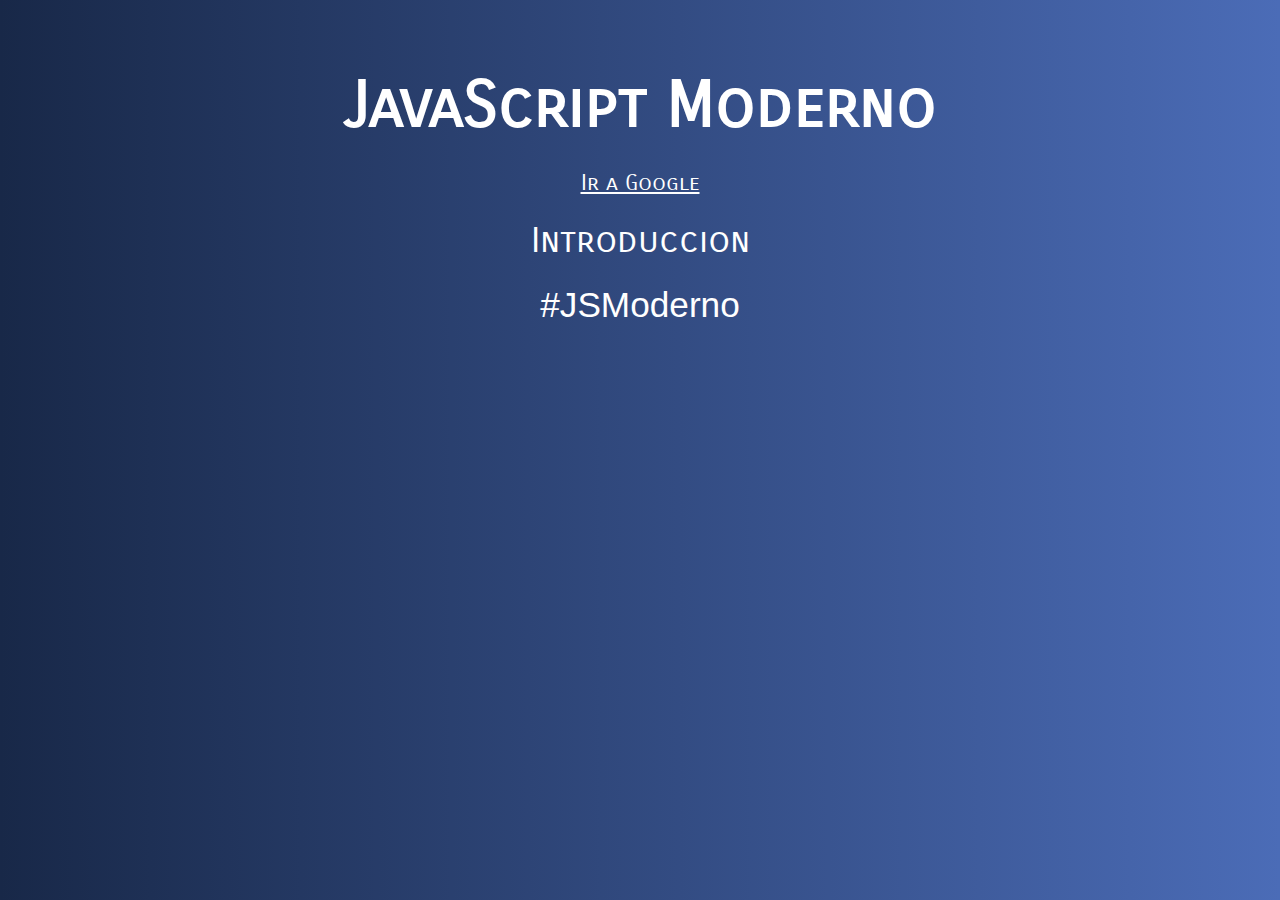
<file: 01-Introduccion/index.html>
<!DOCTYPE html>
<html lang="en">

<head>
  <meta charset="UTF-8" />
  <meta name="viewport" content="width=device-width, initial-scale=1.0" />
  <link href="https://fonts.googleapis.com/css2?family=Carrois+Gothic+SC&display=swap" rel="stylesheet" />
  <link rel="stylesheet" href="../assets/style.css" />
  <title>Document</title>
</head>

<body>
  <div class="contenido">
    <h1>JavaScript Moderno</h1>
    <a href="https://google.com.co" target="_blank"> Ir a Google</a>
    <p>Introduccion</p>
    <p class="hashtag">#JSModerno</p>
  </div>

  <script src="js/app.js"></script>
</body>

</html>
</file>
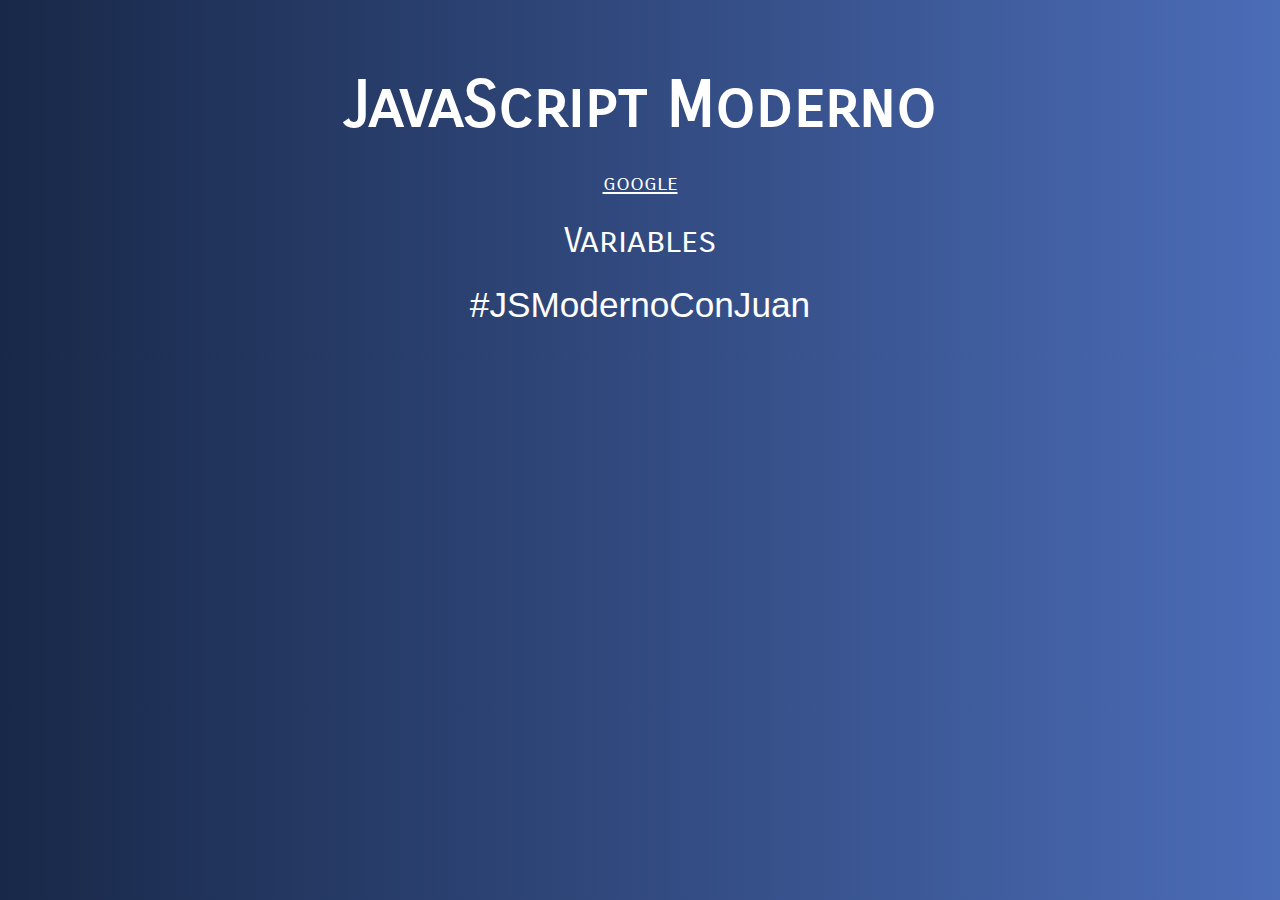
<file: 02-variables/index.html>
<!DOCTYPE html>
<html lang="en">

<head>
    <meta charset="UTF-8">
    <meta name="viewport" content="width=device-width, initial-scale=1.0">
    <title>Document</title>
    <link href="https://fonts.googleapis.com/css2?family=Carrois+Gothic+SC&display=swap" rel="stylesheet">
    <link rel="stylesheet" href="../assets/style.css">
</head>

<body>
    <div class="contenido">
        <h1>JavaScript Moderno</h1>
        <a href="https://www.google.com" target="_blank">google</a>
        <p>Variables</p>
        <p class="hashtag">#JSModernoConJuan</p>
    </div>

    <!-- <script src="js/01-app.js"></script> -->
    <!-- <script src="js/02-app.js"></script> -->
    <script src="js/03-app.js"></script>

</body>

</html>
</file>
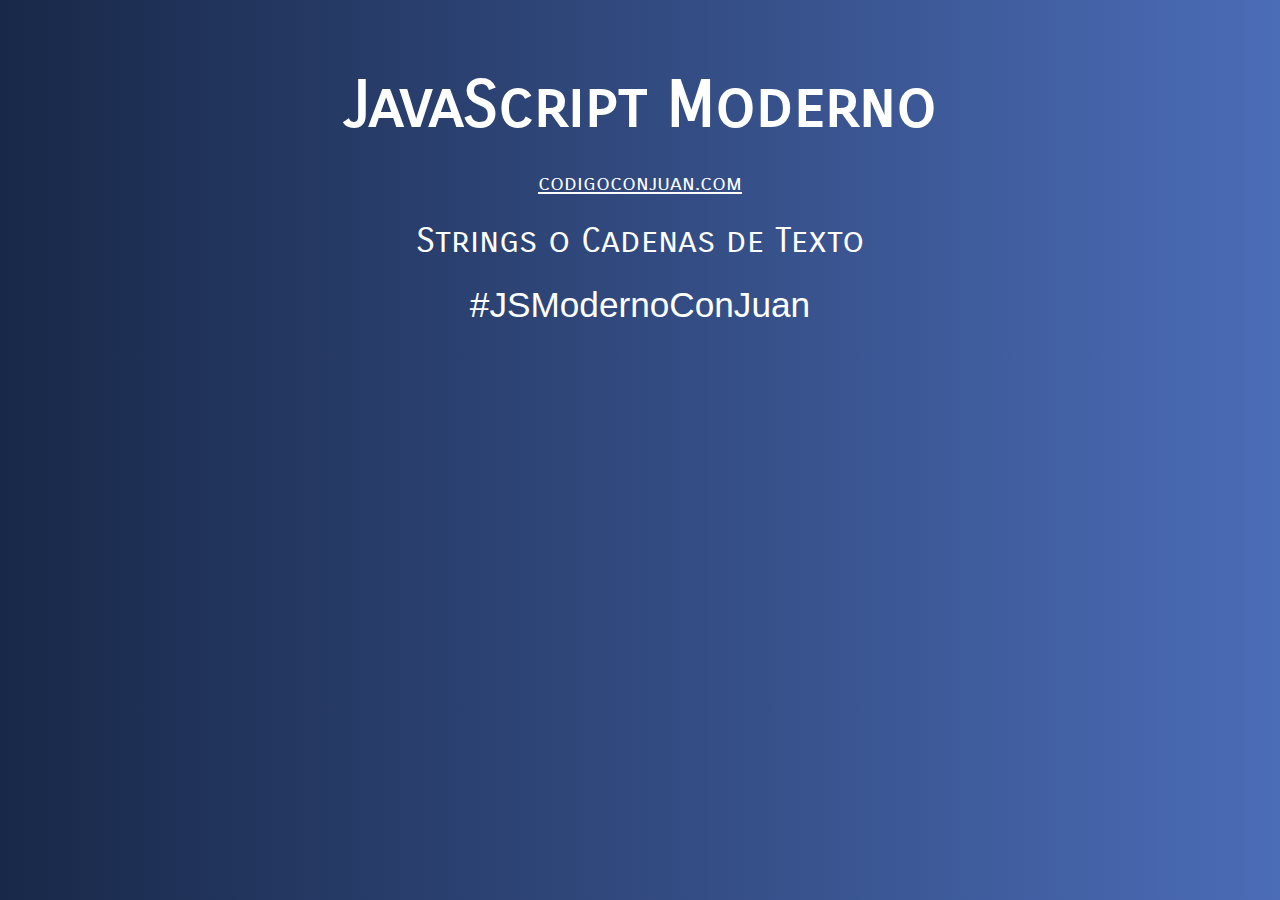
<file: 03-strings/index.html>
<!DOCTYPE html>
<html lang="en">

<head>
    <meta charset="UTF-8">
    <meta name="viewport" content="width=device-width, initial-scale=1.0">
    <title>Document</title>
    <link href="https://fonts.googleapis.com/css2?family=Carrois+Gothic+SC&display=swap" rel="stylesheet">
    <link rel="stylesheet" href="../assets/style.css">
</head>

<body>
    <div class="contenido">
        <h1>JavaScript Moderno</h1>
        <a href="http://www.codigoconjuan.com" target="_blank">codigoconjuan.com</a>
        <p>Strings o Cadenas de Texto</p>
        <p class="hashtag">#JSModernoConJuan</p>
    </div>

    <!-- <script src="js/01-app.js"></script> -->
    <!-- <script src="js/02-app.js"></script> -->
    <!-- <script src="js/03-app.js"></script> -->
    <!-- <script src="js/04-app.js"></script> -->
    <!-- <script src="js/05-app.js"></script> -->
    <!-- <script src="js/06-app.js"></script> -->
    <script src="js/07-app.js"></script>

</body>

</html>
</file>
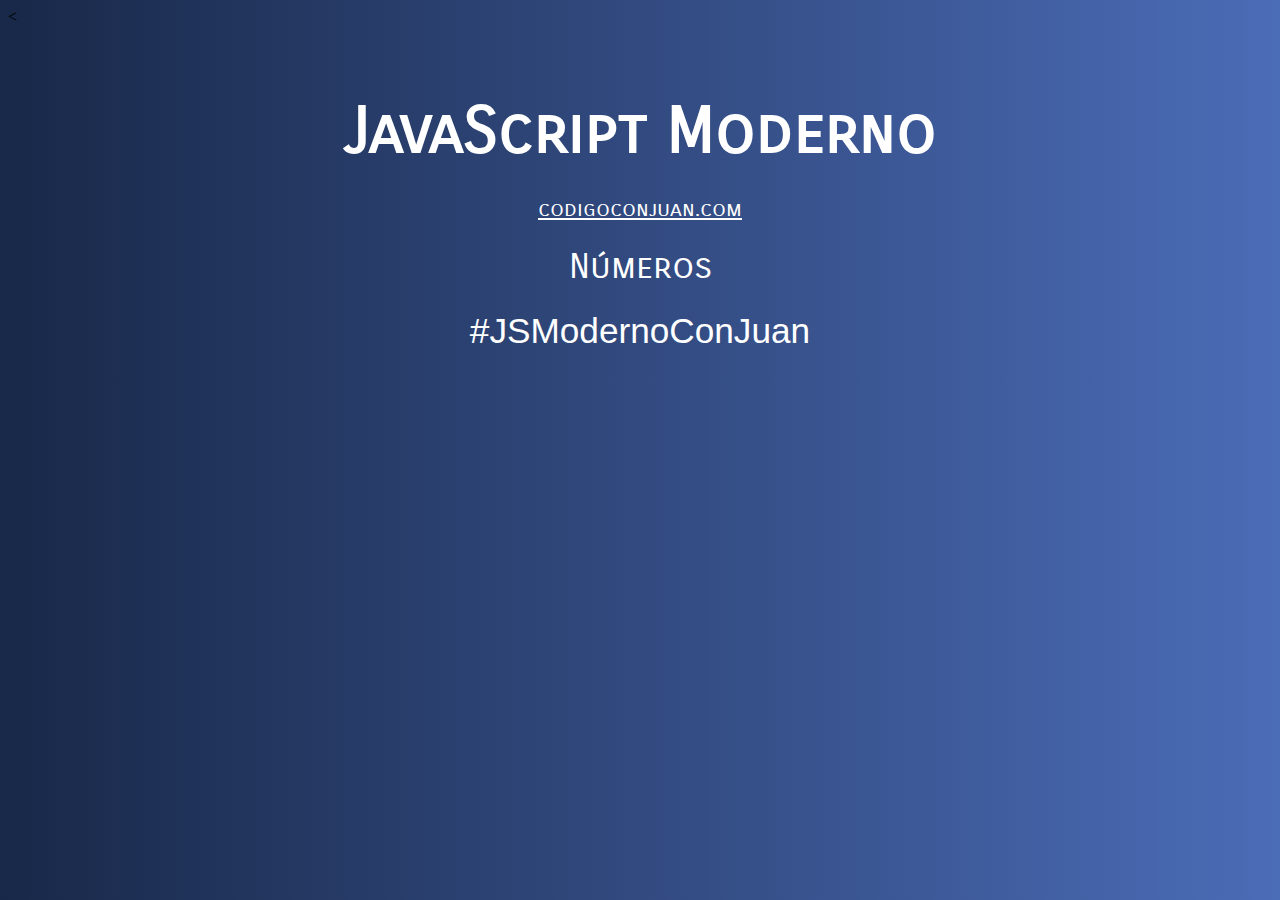
<file: 04-numeros/index.html>
<!DOCTYPE html>
<html lang="en">

<head>
    <meta charset="UTF-8">
    <meta name="viewport" content="width=device-width, initial-scale=1.0">
    <title>Document</title>
    <link href="https://fonts.googleapis.com/css2?family=Carrois+Gothic+SC&display=swap" rel="stylesheet">
    <link rel="stylesheet" href="../assets/style.css">
    < </head>

<body>
    <div class="contenido">
        <h1>JavaScript Moderno</h1>
        <a href="http://www.codigoconjuan.com" target="_blank">codigoconjuan.com</a>
        <p>Números</p>
        <p class="hashtag">#JSModernoConJuan</p>
    </div>

    <!-- <script src="js/01-app.js"></script> -->
    <!-- <script src="js/02-app.js"></script> -->
    <!-- <script src="js/03-app.js"></script> -->
    <!-- <script src="js/04-app.js"></script> -->
    <!-- <script src="js/05-app.js"></script> -->
    <script src="js/06-app.js"></script>

</body>

</html>
</file>
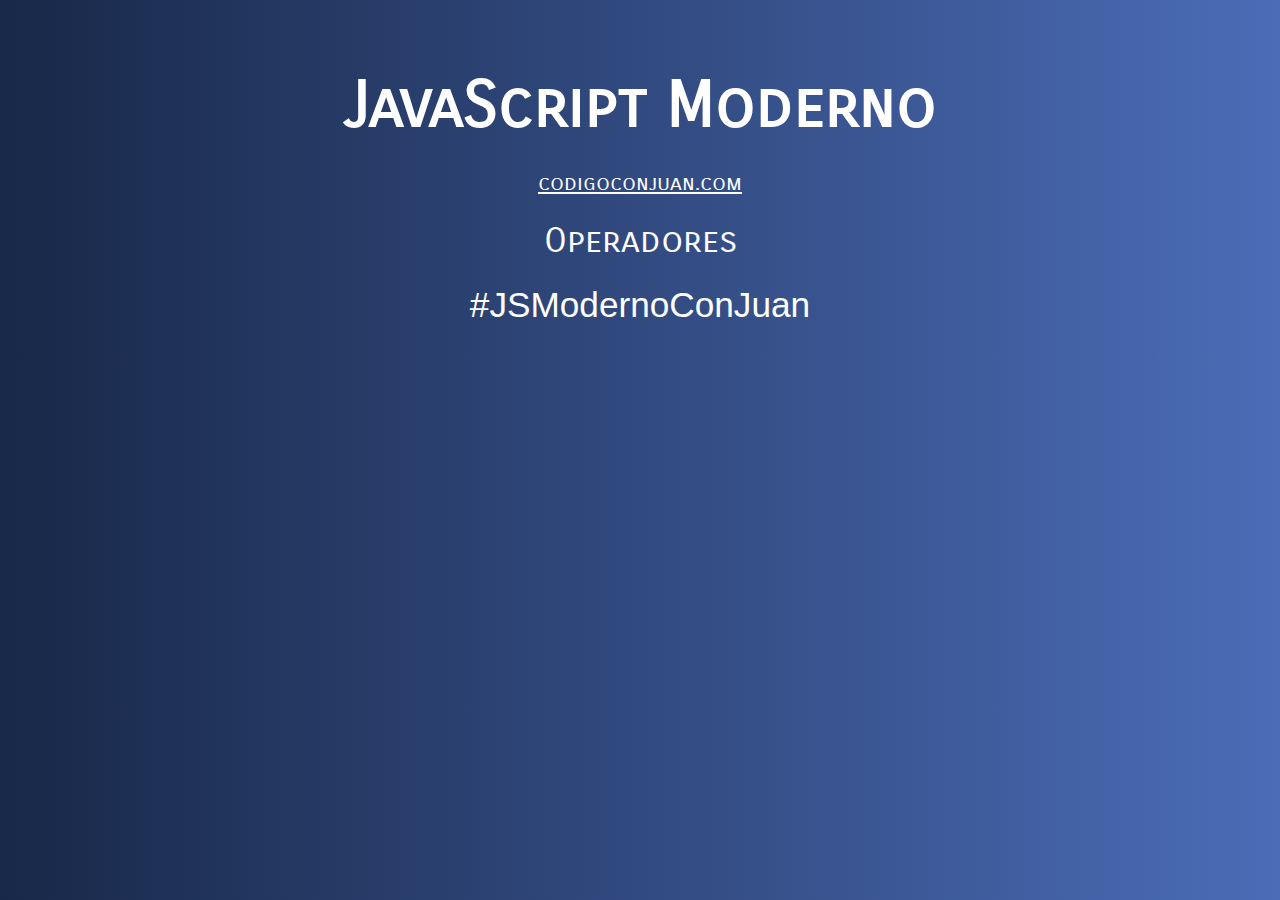
<file: 05-operadores/index.html>
<!DOCTYPE html>
<html lang="en">

<head>
    <meta charset="UTF-8">
    <meta name="viewport" content="width=device-width, initial-scale=1.0">
    <title>Document</title>
    <link href="https://fonts.googleapis.com/css2?family=Carrois+Gothic+SC&display=swap" rel="stylesheet">
    <link rel="stylesheet" href="../assets/style.css">
</head>

<body>
    <div class="contenido">
        <h1>JavaScript Moderno</h1>
        <a href="http://www.codigoconjuan.com" target="_blank">codigoconjuan.com</a>
        <p>Operadores</p>
        <p class="hashtag">#JSModernoConJuan</p>
    </div>

    <!-- <script src="js/01-app.js"></script> -->
    <!-- <script src="js/02-app.js"></script> -->
    <script src="js/03-app.js"></script>


</body>

</html>
</file>
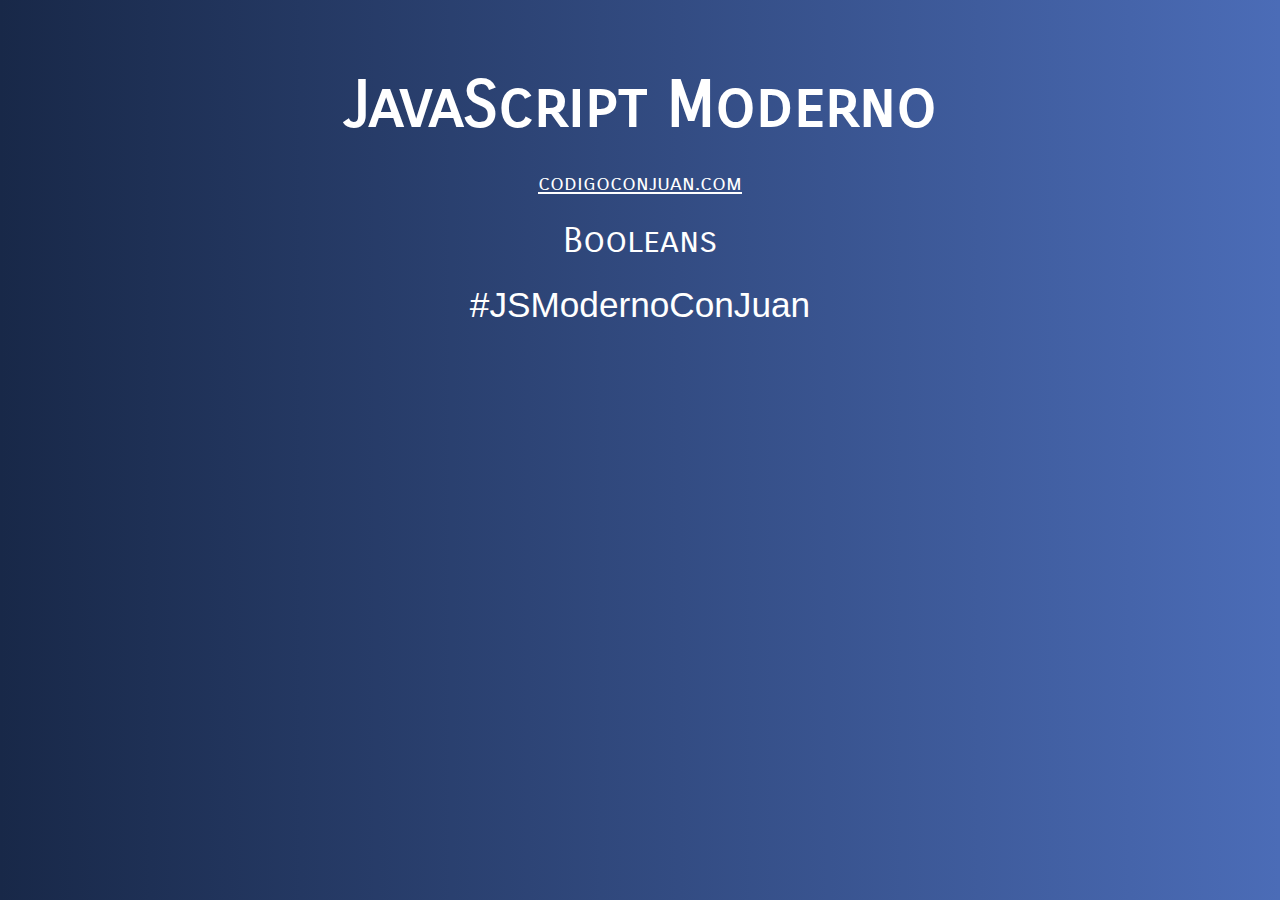
<file: 06-booleans/index.html>
<!DOCTYPE html>
<html lang="en">

<head>
    <meta charset="UTF-8">
    <meta name="viewport" content="width=device-width, initial-scale=1.0">
    <title>Document</title>
    <link href="https://fonts.googleapis.com/css2?family=Carrois+Gothic+SC&display=swap" rel="stylesheet">
    <link rel="stylesheet" href="../assets/style.css">
</head>

<body>

    <div class="contenido">
        <h1>JavaScript Moderno</h1>
        <a href="http://www.codigoconjuan.com" target="_blank">codigoconjuan.com</a>
        <p>Booleans</p>
        <p class="hashtag">#JSModernoConJuan</p>
    </div>

    <!-- <script src="js/01-app.js"></script> -->
    <!-- <script src="js/02-app.js"></script> -->
    <script src="js/03-app.js"></script>

</body>

</html>
</file>
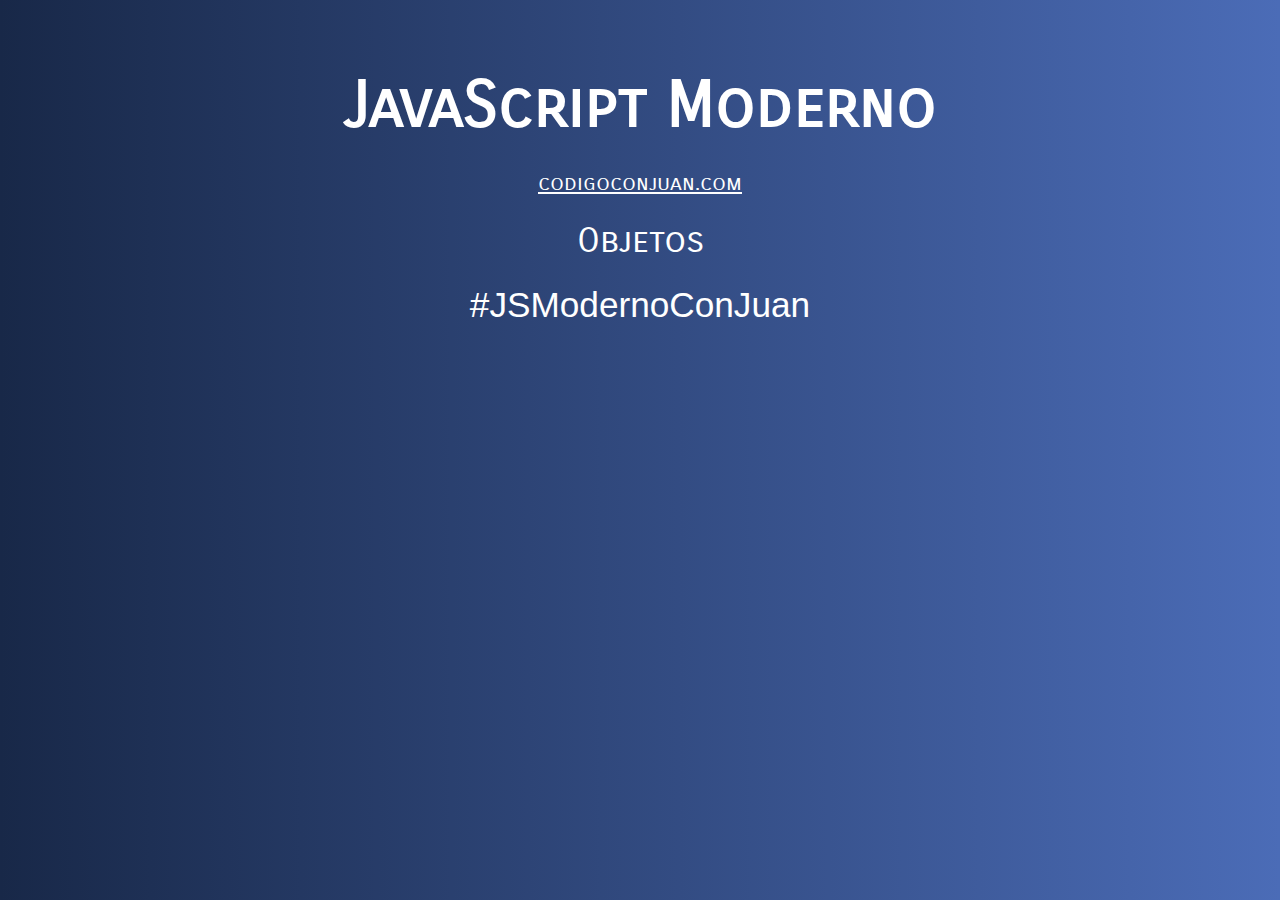
<file: 07-objetos/index.html>
<!DOCTYPE html>
<html lang="en">

<head>
    <meta charset="UTF-8">
    <meta name="viewport" content="width=device-width, initial-scale=1.0">
    <title>Document</title>
    <link href="https://fonts.googleapis.com/css2?family=Carrois+Gothic+SC&display=swap" rel="stylesheet">
    <link rel="stylesheet" href="../assets/style.css">
</head>

<body>
    <div class="contenido">
        <h1>JavaScript Moderno</h1>
        <a href="http://www.codigoconjuan.com" target="_blank">codigoconjuan.com</a>
        <p>Objetos</p>
        <p class="hashtag">#JSModernoConJuan</p>
    </div>

    <!-- <script src="js/01-app.js"></script> -->
    <!-- <script src="js/02-app.js"></script> -->
    <!-- <script src="js/03-app.js"></script> -->
    <!-- <script src="js/04-app.js"></script> -->
    <!-- <script src="js/05-app.js"></script> -->
    <!-- <script src="js/06-app.js"></script> -->
    <!-- <script src="js/07-app.js"></script> -->
    <!-- <script src="js/08-app.js"></script> -->
    <!-- <script src="js/09-app.js"></script> -->
    <!-- <script src="js/10-app.js"></script> -->
    <!-- <script src="js/11-app.js"></script> -->
    <!-- <script src="js/12-app.js"></script> -->
    <script src="js/13-app.js"></script>

</body>

</html>
</file>
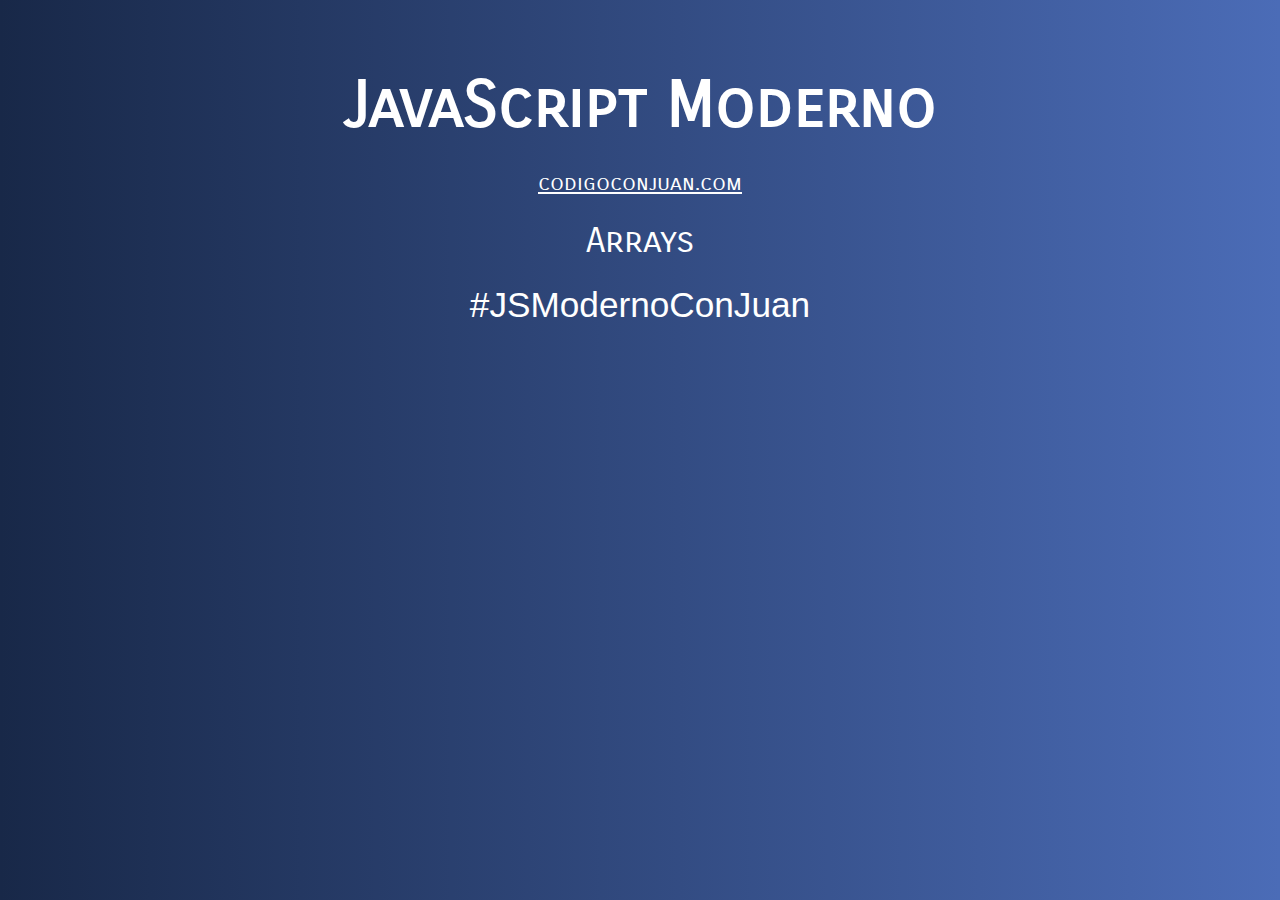
<file: 08-arreglos/index.html>
<!DOCTYPE html>
<html lang="en">

<head>
    <meta charset="UTF-8">
    <meta name="viewport" content="width=device-width, initial-scale=1.0">
    <title>Document</title>
    <link href="https://fonts.googleapis.com/css2?family=Carrois+Gothic+SC&display=swap" rel="stylesheet">
    <link rel="stylesheet" href="../assets/style.css">
</head>

<body>

    <div class="contenido">
        <h1>JavaScript Moderno</h1>
        <a href="http://www.codigoconjuan.com" target="_blank">codigoconjuan.com</a>
        <p>Arrays</p>
        <p class="hashtag">#JSModernoConJuan</p>
    </div>

    <!-- <script src="js/01-app.js"></script> -->
    <!-- <script src="js/02-app.js"></script> -->
    <!-- <script src="js/03-app.js"></script> -->
    <!-- <script src="js/04-app.js"></script> -->
    <!-- <script src="js/05app.js"></script> -->
    <!-- <script src="js/06-app.js"></script> -->
    <!-- <script src="js/07-app.js"></script> -->
    <!-- <script src="js/08-app.js"></script> -->
    <!-- <script src="js/09-app.js"></script> -->
    <script src="js/10-app.js"></script>

</body>

</html>
</file>
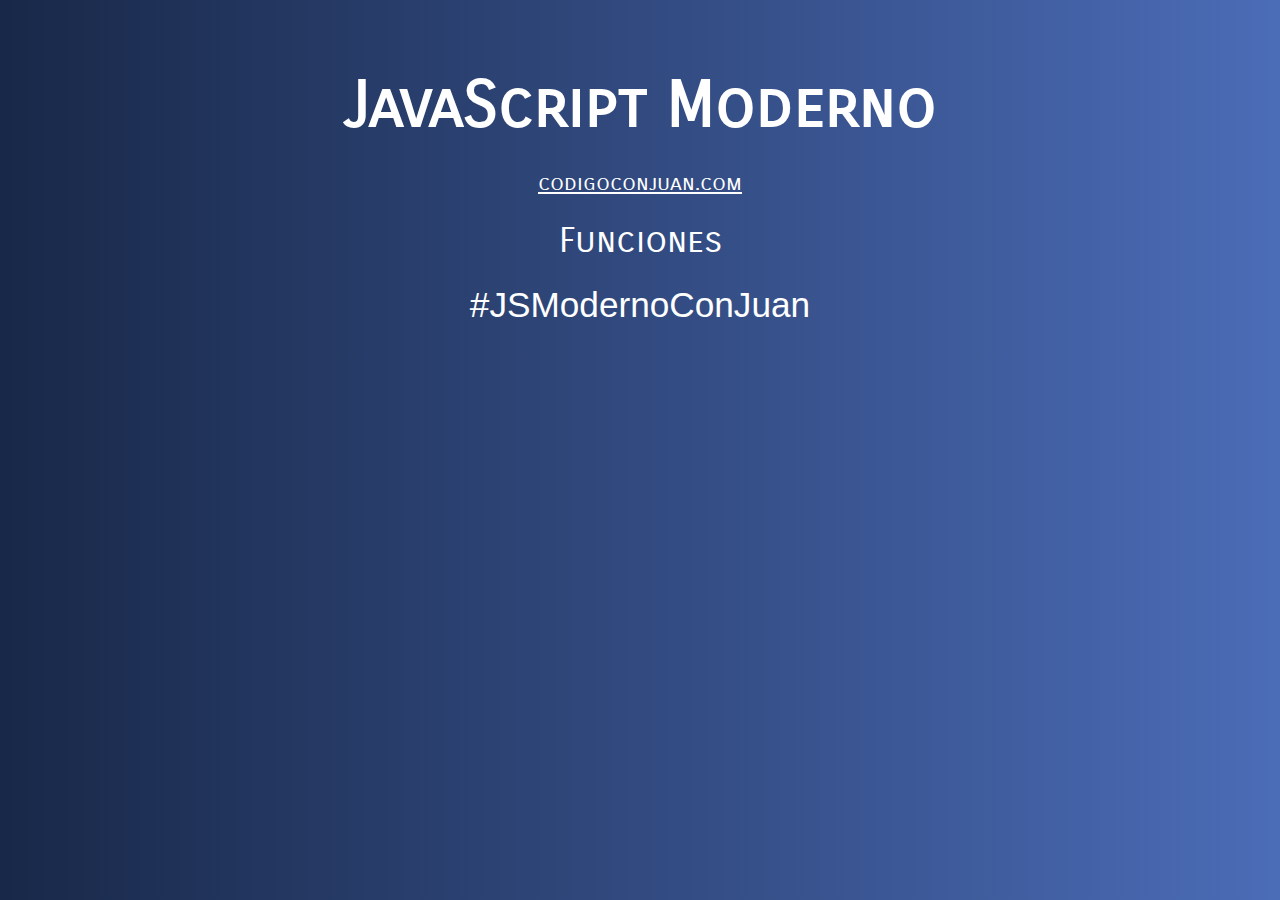
<file: 09-funciones/index.html>
<!DOCTYPE html>
<html lang="en">

<head>
    <meta charset="UTF-8">
    <meta name="viewport" content="width=device-width, initial-scale=1.0">
    <title>Document</title>
    <link href="https://fonts.googleapis.com/css2?family=Carrois+Gothic+SC&display=swap" rel="stylesheet">
    <link rel="stylesheet" href="../assets/style.css">
</head>

<body>

    <div class="contenido">
        <h1>JavaScript Moderno</h1>
        <a href="http://www.codigoconjuan.com" target="_blank">codigoconjuan.com</a>
        <p>Funciones</p>
        <p class="hashtag">#JSModernoConJuan</p>
    </div>

    <!-- <script src="js/01-app.js"></script> -->
    <!-- <script src="js/02-app.js"></script> -->
    <!-- <script src="js/03-app.js"></script> -->
    <!-- <script src="js/04-app.js"></script> -->
    <!-- <script src="js/05-app.js"></script> -->
    <!-- <script src="js/06-app.js"></script> -->
    <!-- <script src="js/07-app.js"></script> -->
    <!-- <script src="js/08-app.js"></script> -->
    <!-- <script src="js/09-app.js"></script> -->
    <!-- <script src="js/10-app.js"></script>-->
    <!-- <script src="js/11-app.js"></script>-->
    <!-- <script src="js/12-app.js"></script> -->
    <script src="js/13-app.js"></script>

</body>

</html>
</file>
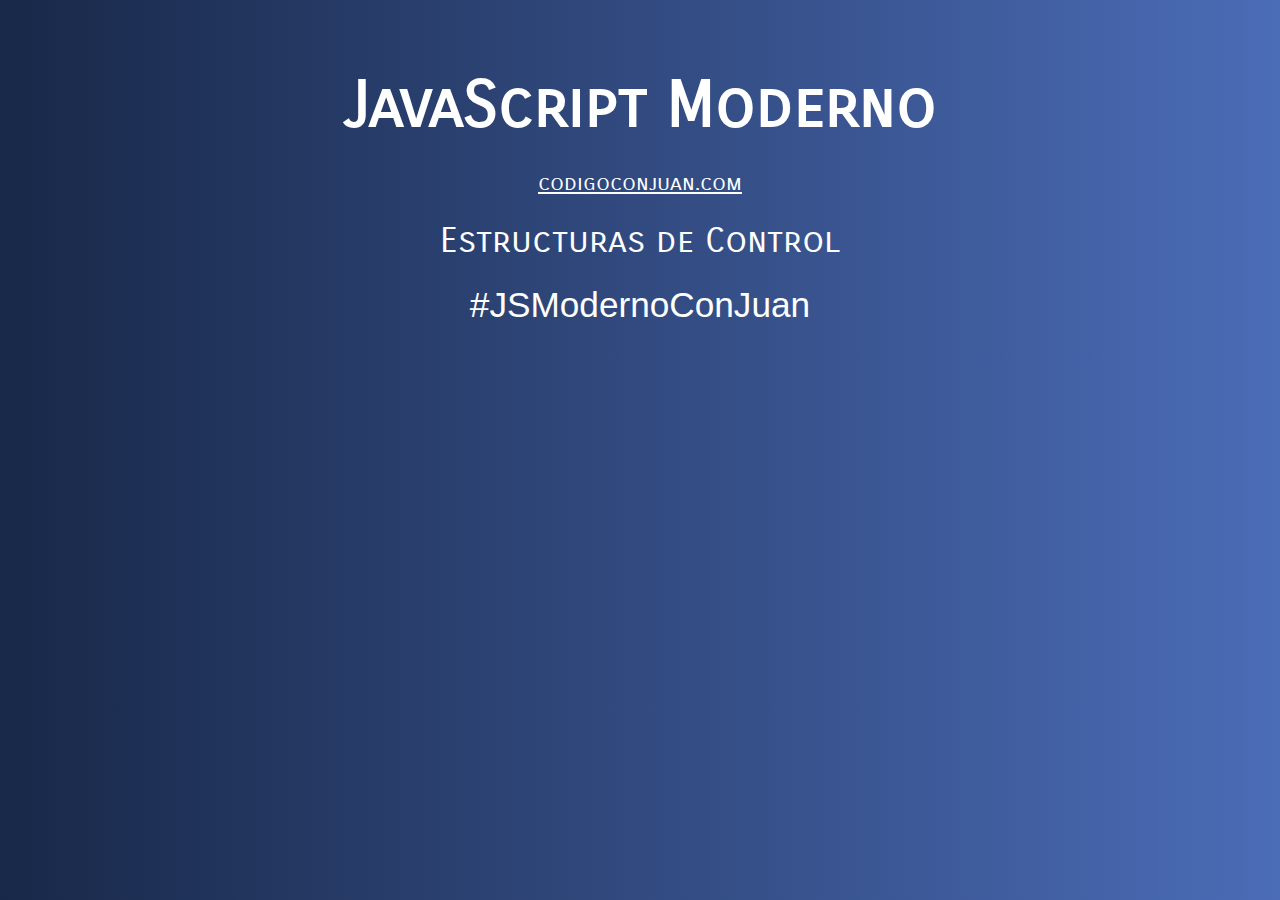
<file: 10-estructurascontrol/index.html>
<!DOCTYPE html>
<html lang="en">

<head>
    <meta charset="UTF-8">
    <meta name="viewport" content="width=device-width, initial-scale=1.0">
    <title>Document</title>
    <link href="https://fonts.googleapis.com/css2?family=Carrois+Gothic+SC&display=swap" rel="stylesheet">
    <link rel="stylesheet" href="../assets/style.css">
</head>

<body>

    <div class="contenido">
        <h1>JavaScript Moderno</h1>
        <a href="http://www.codigoconjuan.com" target="_blank">codigoconjuan.com</a>
        <p>Estructuras de Control</p>
        <p class="hashtag">#JSModernoConJuan</p>
    </div>

    <!-- <script src="js/01-app.js"></script> -->
    <!-- <script src="js/02-app.js"></script> -->
    <!-- <script src="js/03-app.js"></script> -->
    <!-- <script src="js/04-app.js"></script> -->
    <!-- <script src="js/05-app.js"></script> -->
    <!-- <script src="js/06-app.js"></script> -->
    <!-- <script src="js/07-app.js"></script> -->
    <!-- <script src="js/08-app.js"></script> -->
    <script src="js/09-app.js"></script>
</body>

</html>
</file>
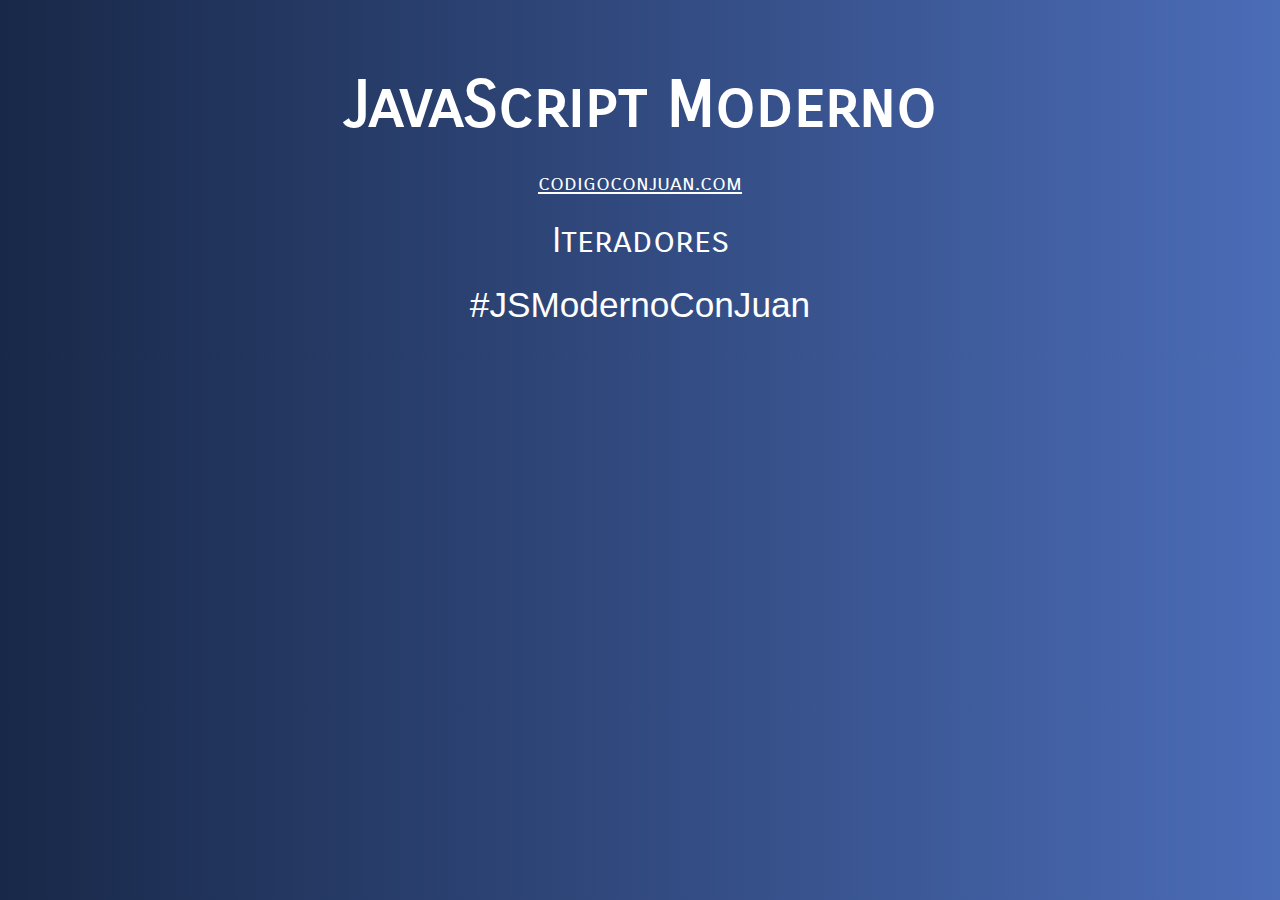
<file: 11-iteradores/index.html>
<!DOCTYPE html>
<html lang="en">

<head>
    <meta charset="UTF-8">
    <meta name="viewport" content="width=device-width, initial-scale=1.0">
    <title>Document</title>
    <link href="https://fonts.googleapis.com/css2?family=Carrois+Gothic+SC&display=swap" rel="stylesheet">
    <link rel="stylesheet" href="../assets/style.css">
</head>

<body>

    <div class="contenido">
        <h1>JavaScript Moderno</h1>
        <a href="http://www.codigoconjuan.com" target="_blank">codigoconjuan.com</a>
        <p>Iteradores</p>
        <p class="hashtag">#JSModernoConJuan</p>
    </div>

    <!-- <script src="js/01-app.js"></script> -->
    <!-- <script src="js/02-app.js"></script> -->
    <!-- <script src="js/03-app.js"></script> -->
    <!-- <script src="js/04-app.js"></script> -->
    <!-- <script src="js/05-app.js"></script> -->
    <!-- <script src="js/06-app.js"></script> -->
    <!-- <script src="js/07-app.js"></script> -->
    <script src="js/08-app.js"></script>

</body>

</html>
</file>
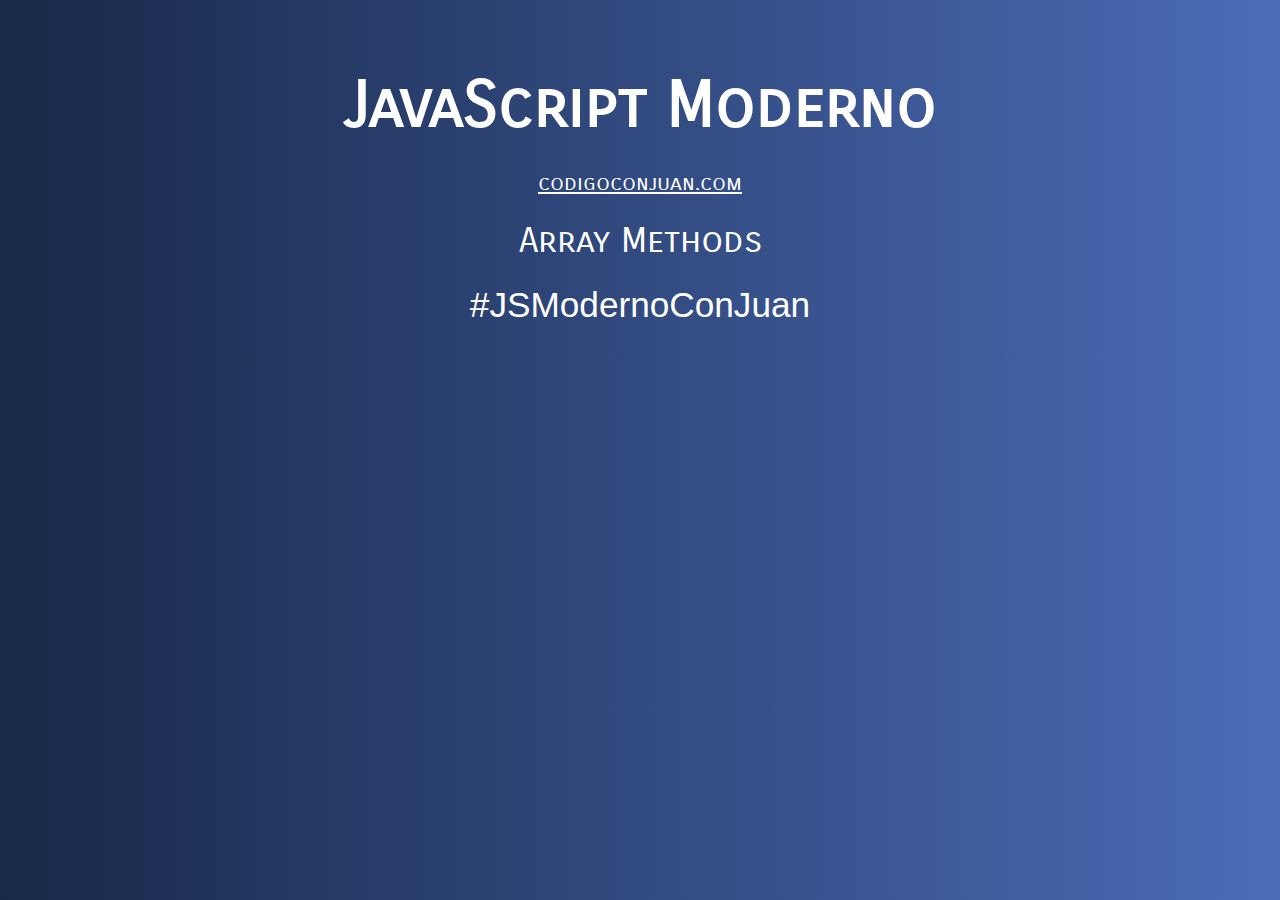
<file: 12-arrayMethods/index.html>
<!DOCTYPE html>
<html lang="en">

<head>
    <meta charset="UTF-8">
    <meta name="viewport" content="width=device-width, initial-scale=1.0">
    <title>Document</title>
    <link href="https://fonts.googleapis.com/css2?family=Carrois+Gothic+SC&display=swap" rel="stylesheet">
    <link rel="stylesheet" href="../assets/style.css">
</head>

<body>

    <div class="contenido">
        <h1>JavaScript Moderno</h1>
        <a href="http://www.codigoconjuan.com" target="_blank">codigoconjuan.com</a>
        <p>Array Methods</p>
        <p class="hashtag">#JSModernoConJuan</p>
    </div>

    <!-- <script src="js/01-app.js"></script> -->
    <!-- <script src="js/02-app.js"></script> -->
    <!-- <script src="js/03-app.js"></script> -->
    <!-- <script src="js/04-app.js"></script> -->
    <!-- <script src="js/05-app.js"></script> -->
    <!-- <script src="js/06-app.js"></script> -->
    <!-- <script src="js/07-app.js"></script> -->
    <script src="js/08-app.js"></script>


</body>

</html>
</file>
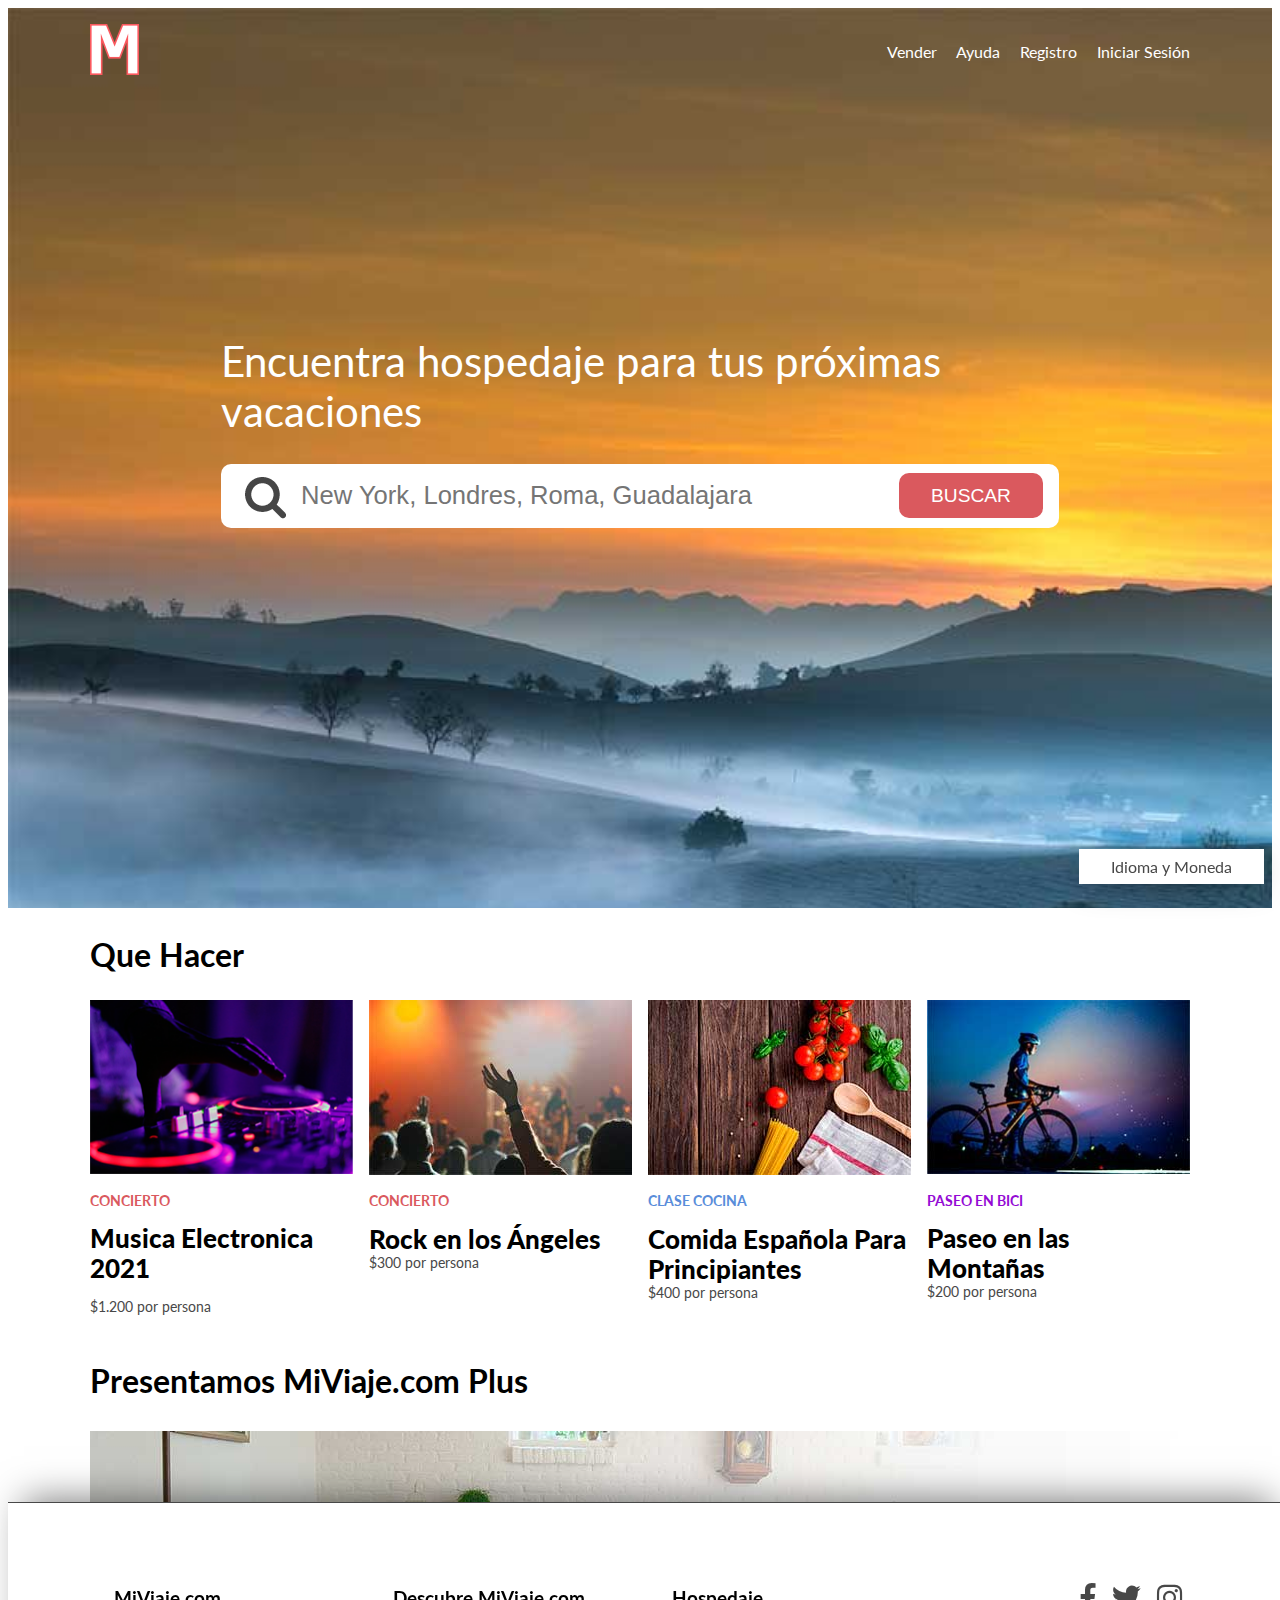
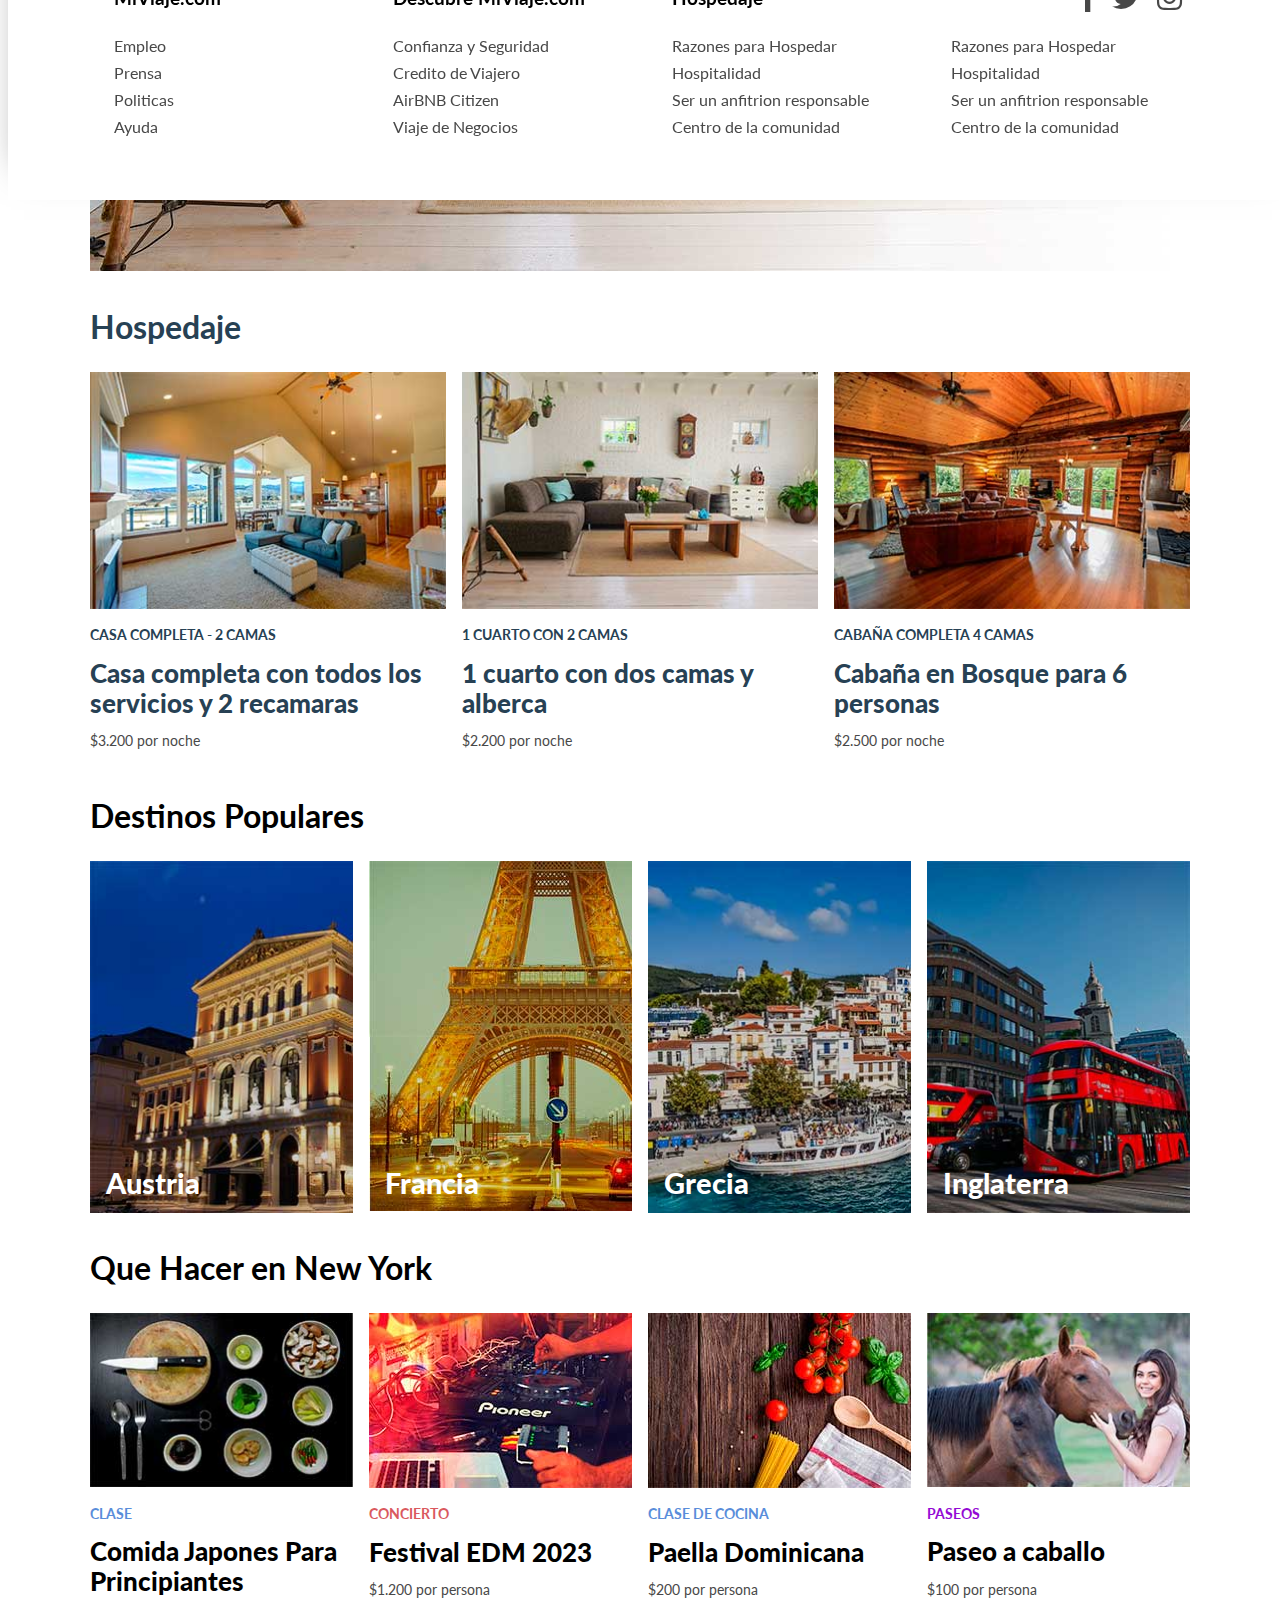
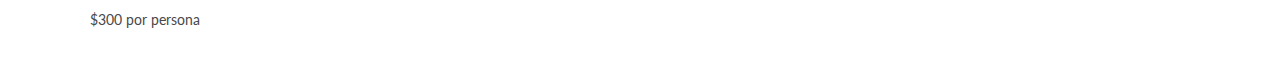
<file: 13-DOM/index.html>
<!DOCTYPE html>
<html lang="en">

<head>
    <meta charset="UTF-8">
    <meta name="viewport" content="width=device-width, initial-scale=1.0">
    <meta http-equiv="X-UA-Compatible" content="ie=edge">
    <title>MiViaje.com</title>
    <link rel="stylesheet" href="https://necolas.github.io/normalize.css/8.0.0/normalize.css">
    <link href="https://fonts.googleapis.com/css?family=Lato:400,700,900" rel="stylesheet">
    <link rel="stylesheet" href="css/fontawesome-all.min.css">
    <link rel="stylesheet" href="css/styles.css">
</head>

<body>
    <DIV class="hero">
        <header class="header contenedor">
            <div class="logo">
                <img src="img/logo.png" alt="logo">
            </div>
            <nav class="navegacion">
                <a href="#">Vender</a>
                <a href="#">Ayuda</a>
                <a href="#">Registro</a>
                <a href="#">Iniciar Sesión</a>
            </nav>
        </header>

        <div class="contenido-hero contenedor">
            <h1>Encuentra <span>hospedaje</span> para tus próximas vacaciones</h1>

            <form action="/buscador" method="POST" class="formulario formulario-buscar" id="formulario">
                <input type="text" name="busqueda" class="busqueda" placeholder="New York, Londres, Roma, Guadalajara">
                <input type="submit" value="Buscar" id="btn-submit">
            </form>
        </div>
    </div><!--.hero-->

    <main class="contenido contenedor">
        <section class="hacer">
            <h2>Que Hacer</h2>
            <div class="contenedor-cards">

                <div class="card">
                    <img src="img/hacer1.png" alt="hacer1">
                    <div class="info">
                        <p class="categoria concierto">concierto</p>
                        <p class="titulo">Musica Electronica 2021</p>
                        <p class="precio">$1.200 por persona</p>
                    </div>
                </div><!--.card-->

                <div class="card">
                    <img src="img/hacer2.jpg" alt="hacer2">
                    <div class="info">
                        <p class="categoria concierto">concierto</p>
                        <p class="titulo">Rock en los Ángeles</p>
                        <div class="precio">$300 por persona</div>
                    </div>
                </div><!--card-->

                <div class="card">
                    <img src="img/hacer3.jpg" alt="hacer3">
                    <div class="info">
                        <p class="categoria clase">Clase Cocina</p>
                        <p class="titulo">Comida Española Para Principiantes</p>
                        <div class="precio">$400 por persona</div>
                    </div>
                </div><!--card-->

                <div class="card">
                    <img src="img/hacer4.jpg" alt="hacer4">
                    <div class="info">
                        <p class="categoria paseo">Paseo en Bici</p>
                        <p class="titulo">Paseo en las Montañas</p>
                        <div class="precio">$200 por persona</div>
                    </div>
                </div><!--card-->
            </div><!--.columnas4 cuadros-->
        </section>

        <section class="hacer">
            <h2 class="mi-viaje-plus">Presentamos MiViaje.com Plus</h2>
            <div class="contenedor-cards premium">
                <div class="info">
                    <h3>Una nueva sección de alojamientos de lujo</h3>
                    <a href="#" class="boton btn-mi-viaje">Explorar Alojamientos</a>
                </div>
            </div><!--.columnas4 cuadros-->
        </section>

        <section class="hospedaje">
            <h2>Hospedaje</h2>
            <div class="contenedor-cards">

                <div class="card">
                    <img src="img/hospedaje1.jpg" alt="hospedaje1">
                    <div class="info">
                        <p class="categoria hospedaje">Casa completa - 2 Camas</p>
                        <p class="titulo">Casa completa con todos los servicios y 2 recamaras</p>
                        <p class="precio">$3.200 por noche</p>
                    </div>
                </div><!--.card-->

                <div class="card">
                    <img src="img/hospedaje2.jpg" alt="hospedaje2">
                    <div class="info">
                        <p class="categoria hospedaje">1 cuarto con 2 camas</p>
                        <p class="titulo">1 cuarto con dos camas y alberca</p>
                        <p class="precio">$2.200 por noche</p>
                    </div>
                </div><!--.card-->

                <div class="card">
                    <img src="img/hospedaje3.jpg" alt="hospedaje3">
                    <div class="info">
                        <p class="categoria hospedaje">Cabaña Completa 4 camas</p>
                        <p class="titulo">Cabaña en Bosque para 6 personas</p>
                        <p class="precio">$2.500 por noche</p>
                    </div>
                </div><!--.card-->
            </div><!--.columnas4 cuadros-->
        </section>

        <section class="destinos">
            <h2>Destinos Populares</h2>
            <div class="contenedor-cards">
                <div class="card">
                    <img src="img/populares1.jpg" alt="populares1">
                    <div class="info">
                        <p class="titulo">Austria</p>
                    </div>
                </div><!--card-->

                <div class="card">
                    <img src="img/populares2.jpg" alt="populares2">
                    <div class="info">
                        <p class="titulo">Francia</p>
                    </div>
                </div><!--card-->

                <div class="card">
                    <img src="img/populares3.jpg" alt="populares3">
                    <div class="info">
                        <p class="titulo">Grecia</p>
                    </div>
                </div><!--card-->

                <div class="card">
                    <img src="img/populares4.jpg" alt="populares4">
                    <div class="info">
                        <p class="titulo">Inglaterra</p>
                    </div>
                </div><!--card-->
            </div><!--.columnas4 cuadros-->
        </section>

        <section class="hacer">
            <h2>Que Hacer en New York</h2>
            <div class="contenedor-cards">

                <div class="card">
                    <img src="img/newyork1.jpg" alt="new1">
                    <div class="info">
                        <p class="categoria clase">Clase</p>
                        <p class="titulo">Comida Japones Para Principiantes</p>
                        <p class="precio">$300 por persona</p>
                    </div>
                </div><!--card-->

                <div class="card">
                    <img src="img/newyork2.jpg" alt="new2">
                    <div class="info">
                        <p class="categoria concierto">concierto</p>
                        <p class="titulo">Festival EDM 2023</p>
                        <p class="precio">$1.200 por persona</p>
                    </div>
                </div><!--card-->

                <div class="card">
                    <img src="img/newyork3.jpg" alt="new3">
                    <div class="info">
                        <p class="categoria clase">Clase de Cocina</p>
                        <p class="titulo">Paella Dominicana</p>
                        <p class="precio">$200 por persona</p>
                    </div>
                </div><!--card-->

                <div class="card">
                    <img src="img/newyork4.jpg" alt="new4">
                    <div class="info">
                        <p class="categoria paseo">Paseos</p>
                        <p class="titulo">Paseo a caballo</p>
                        <p class="precio">$100 por persona</p>
                    </div>
                </div><!--card-->
            </div><!--.columnas4 cuadros-->
        </section>
    </main>

    <footer id="footer" class="footer">
        <div class="contenedor">
            <div class="nav-footer">
                <h3 class="titulo-footer">MiViaje.com</h3>
                <nav class="menu">
                    <a href="#">Empleo</a>
                    <a href="#">Prensa</a>
                    <a href="#">Politicas</a>
                    <a href="#">Ayuda</a>
                </nav>
            </div>

            <div class="nav-footer">
                <h3 class="titulo-footer">Descubre MiViaje.com</h3>
                <nav class="menu">
                    <a href="#">Confianza y Seguridad</a>
                    <a href="#">Credito de Viajero</a>
                    <a href="#">AirBNB Citizen</a>
                    <a href="#">Viaje de Negocios</a>
                </nav>
            </div>

            <div class="nav-footer">
                <h3 class="titulo-footer">Hospedaje</h3>
                <nav class="menu">
                    <a href="#">Razones para Hospedar</a>
                    <a href="#">Hospitalidad</a>
                    <a href="#">Ser un anfitrion responsable</a>
                    <a href="#">Centro de la comunidad</a>
                </nav>
            </div>

            <div class="nav-footer">
                <nav class="sociales">
                    <ul>
                        <li><a href="http://facebook.com" target="_blank"><span>Facebook</span></a></li>
                        <li><a href="http://twitter.com" target="_blank"><span>Twitter</span></a></li>
                        <li><a href="http://instagram.com" target="_blank"><span>Instagram</span></a></li>
                    </ul>
                </nav>
                <nav class="menu">
                    <a href="#">Razones para Hospedar</a>
                    <a href="#">Hospitalidad</a>
                    <a href="#">Ser un anfitrion responsable</a>
                    <a href="#">Centro de la comunidad</a>
                </nav>
            </div>
        </div>
    </footer>
    <a href="#footer" class="btn-flotante">Idioma y Moneda</a>

    <!-- <script src="js/01-app.js"></script> -->
    <!-- <script src="js/02-app.js"></script> -->
    <!-- <script src="js/03-app.js"></script> -->
    <!-- <script src="js/04-app.js"></script> -->
    <!-- <script src="js/05-app.js"></script> -->
    <!-- <script src="js/06-app.js"></script> -->
    <!-- <script src="js/07-app.js"></script> -->
    <!-- <script src="js/08-app.js"></script> -->
    <!-- <script src="js/09-app.js"></script> -->
    <!-- <script src="js/10-app.js"></script> -->
    <script src="js/11-app.js"></script>
</body>

</html>
</file>
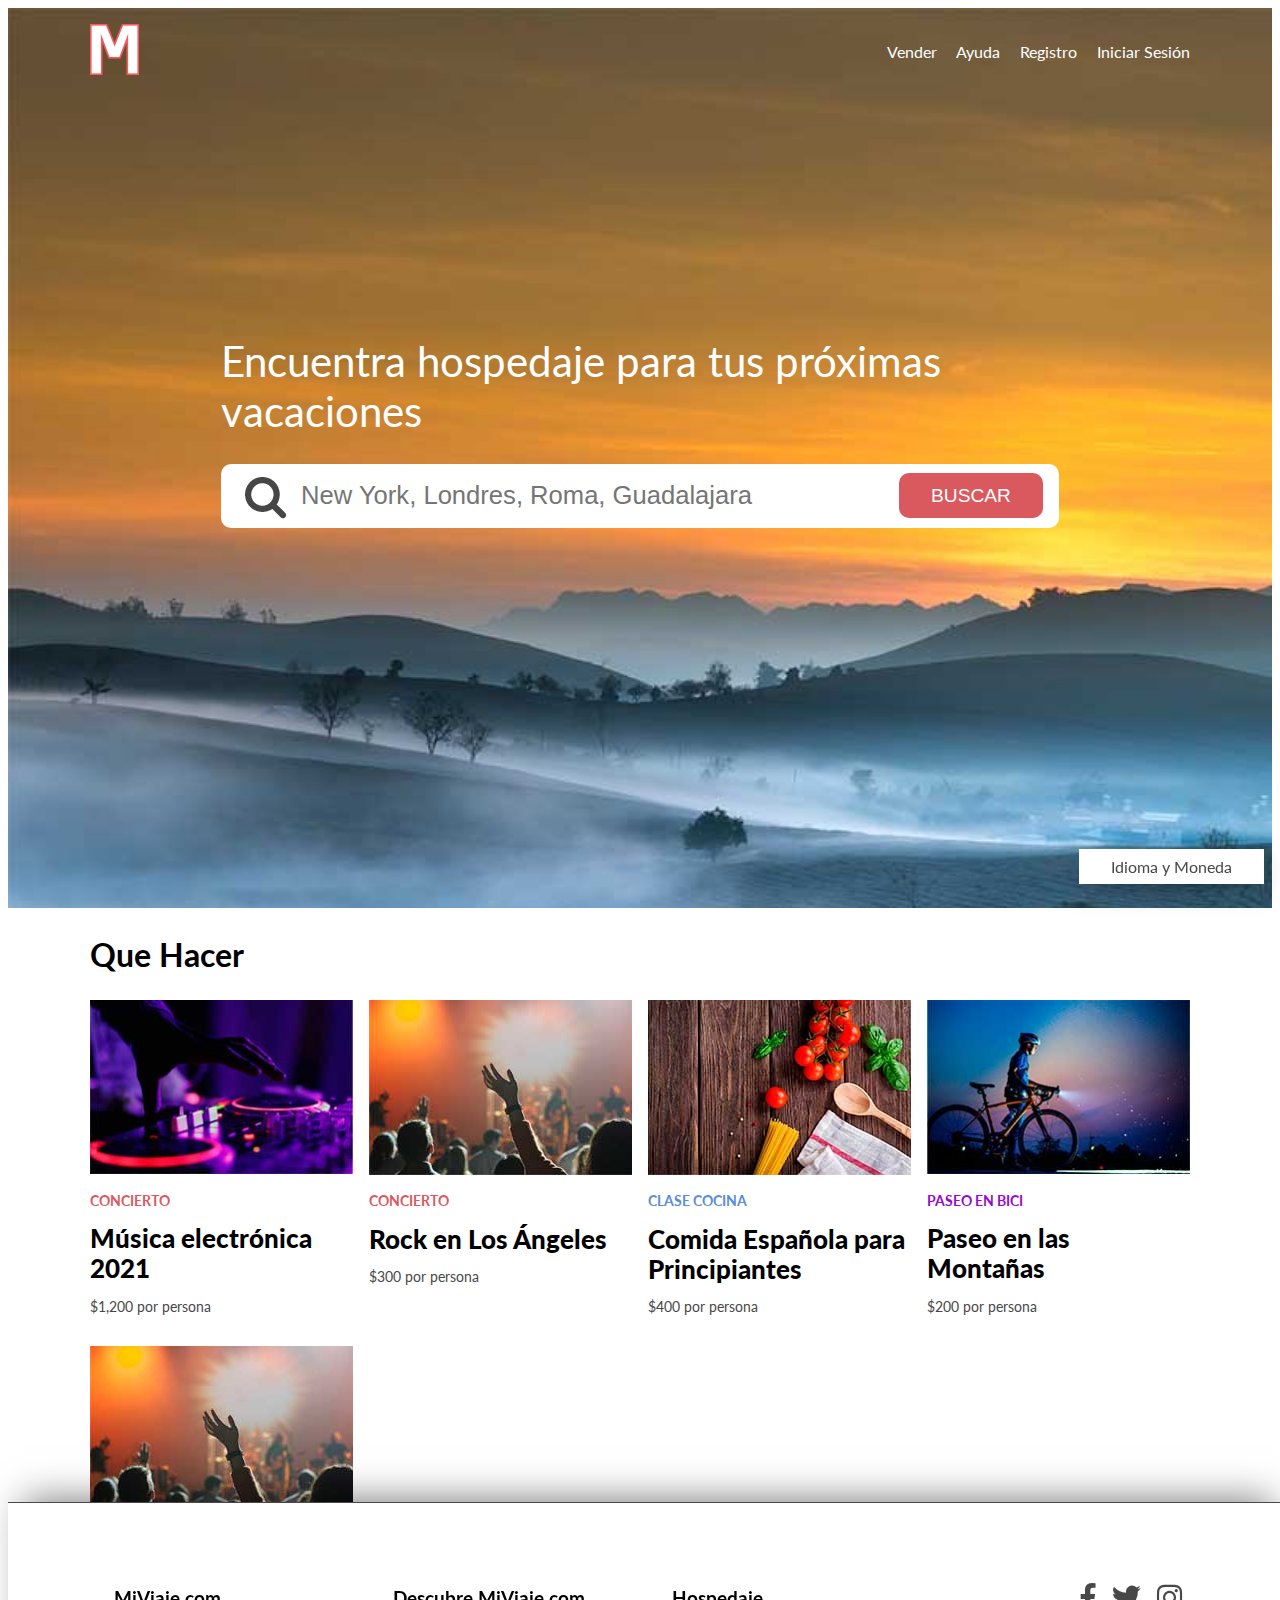
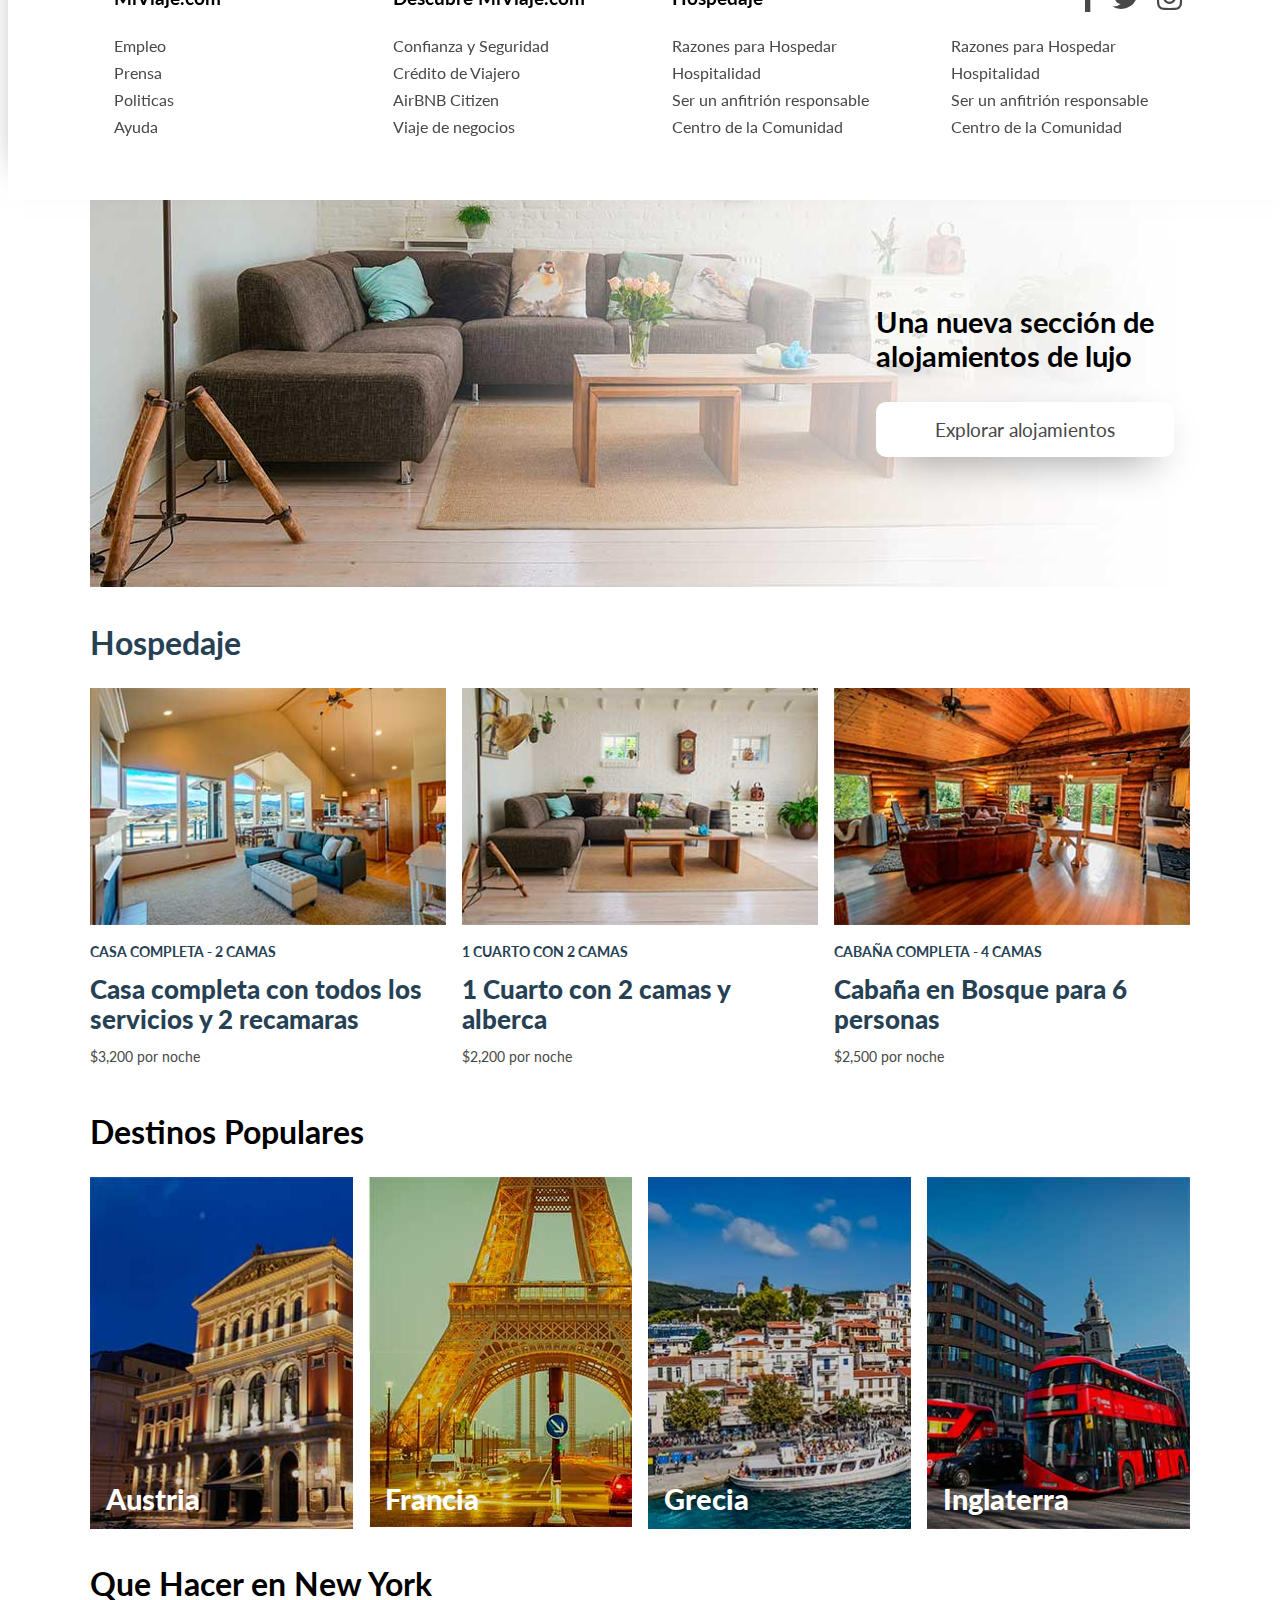
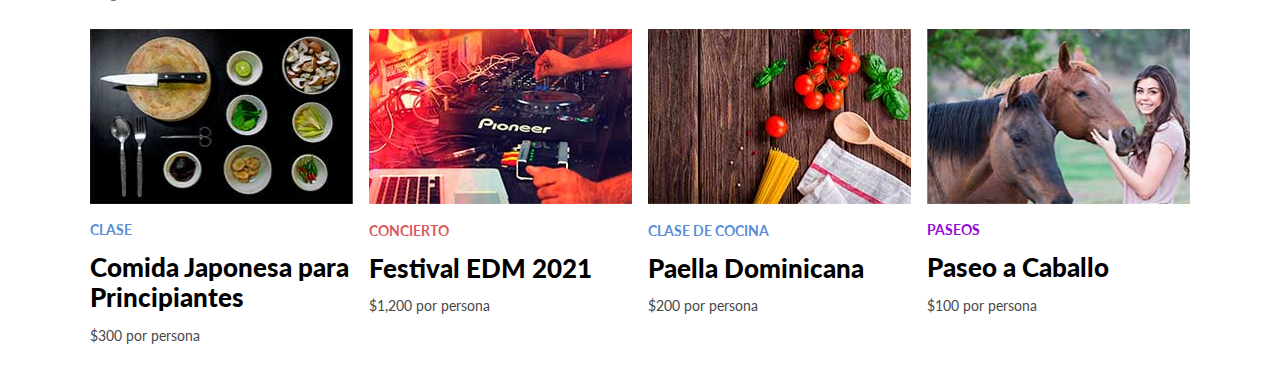
<file: 14-Eventos/index.html>
<!DOCTYPE html>
<html lang="en">

<head>
    <meta charset="UTF-8">
    <meta name="viewport" content="width=device-width, initial-scale=1.0">
    <meta http-equiv="X-UA-Compatible" content="ie=edge">
    <title>MiViaje.com</title>
    <link rel="stylesheet" href="https://necolas.github.io/normalize.css/8.0.0/normalize.css">
    <link href="https://fonts.googleapis.com/css?family=Lato:400,700,900" rel="stylesheet">
    <link rel="stylesheet" href="css/fontawesome-all.min.css">
    <link rel="stylesheet" href="css/styles.css">
</head>

<body>

    <div class="hero">
        <header class="header contenedor">
            <div class="logo">
                <img src="img/logo.png">
            </div>
            <nav class="navegacion">
                <a href="#">Vender</a>
                <a href="#">Ayuda</a>
                <a href="#">Registro</a>
                <a href="#">Iniciar Sesión</a>
            </nav>
        </header>

        <div class="contenido-hero contenedor">
            <h1>Encuentra <span> hospedaje </span>para tus próximas vacaciones</h1>

            <form action="/buscador" method="POST" class="formulario formulario-buscar" id="formulario">
                <input type="text" name="busqueda" class="busqueda" placeholder="New York, Londres, Roma, Guadalajara">
                <input type="submit" value="Buscar" id="btn-submit">
            </form>
        </div>
    </div> <!--.hero-->

    <main class="contenido contenedor">
        <section class="hacer">
            <h2>Que Hacer</h2>
            <div class="contenedor-cards">
                <div class="card">
                    <img src="img/hacer1.jpg">
                    <div class="info">
                        <p class="categoria concierto">concierto</p>
                        <p class="titulo">Música electrónica 2021</p>
                        <p class="precio">$1,200 por persona</p>
                    </div>
                </div> <!--.card-->
                <div class="card">
                    <img src="img/hacer2.jpg">
                    <div class="info">
                        <p class="categoria concierto">concierto</p>
                        <p class="titulo">Rock en Los Ángeles</p>
                        <p class="precio">$300 por persona</p>
                    </div>
                </div> <!--.card-->
                <div class="card">
                    <img src="img/hacer3.jpg">
                    <div class="info">
                        <p class="categoria clase">Clase Cocina</p>
                        <p class="titulo">Comida Española para Principiantes</p>
                        <p class="precio">$400 por persona</p>
                    </div>
                </div> <!--.card-->
                <div class="card">
                    <img src="img/hacer4.jpg">
                    <div class="info">
                        <p class="categoria paseo">Paseo en Bici</p>
                        <p class="titulo">Paseo en las Montañas</p>
                        <p class="precio">$200 por persona</p>
                    </div>
                </div> <!--.card-->
            </div> <!--.columnas4 cuadros-->
        </section>


        <section class="hacer">
            <h2 class="mi-viaje-plus">Presentamos Miviaje.com Plus</h2>
            <div class="contenedor-cards premium">
                <div class="info">
                    <h3>Una nueva sección de alojamientos de lujo</h3>
                    <a href="#" class="boton btn-mi-viaje">Explorar alojamientos </a>
                </div>
            </div> <!--.columnas4 cuadros-->
        </section>

        <section class="hospedaje">
            <h2>Hospedaje</h2>
            <div class="contenedor-cards">
                <div class="card">
                    <img src="img/hospedaje1.jpg">
                    <div class="info">
                        <p class="categoria hospedaje">Casa completa - 2 camas</p>
                        <p class="titulo">Casa completa con todos los servicios y 2 recamaras</p>
                        <p class="precio">$3,200 por noche</p>
                    </div>
                </div> <!--.card-->
                <div class="card">
                    <img src="img/hospedaje2.jpg">
                    <div class="info">
                        <p class="categoria hospedaje">1 Cuarto con 2 camas</p>
                        <p class="titulo">1 Cuarto con 2 camas y alberca </p>
                        <p class="precio">$2,200 por noche</p>
                    </div>
                </div> <!--.card-->
                <div class="card">
                    <img src="img/hospedaje3.jpg">
                    <div class="info">
                        <p class="categoria hospedaje">Cabaña completa - 4 Camas</p>
                        <p class="titulo">Cabaña en Bosque para 6 personas</p>
                        <p class="precio">$2,500 por noche</p>
                    </div>
                </div> <!--.card-->
            </div> <!--.columnas4 cuadros-->
        </section>

        <section class="destinos">
            <h2>Destinos Populares</h2>
            <div class="contenedor-cards">
                <div class="card">
                    <img src="img/populares1.jpg">
                    <div class="info">
                        <p class="titulo">Austria</p>
                    </div>
                </div> <!--.card-->
                <div class="card">
                    <img src="img/populares2.jpg">
                    <div class="info">
                        <p class="titulo">Francia</p>
                    </div>
                </div> <!--.card-->
                <div class="card">
                    <img src="img/populares3.jpg">
                    <div class="info">
                        <p class="titulo">Grecia</p>
                    </div>
                </div> <!--.card-->
                <div class="card">
                    <img src="img/populares4.jpg">
                    <div class="info">
                        <p class="titulo">Inglaterra</p>
                    </div>
                </div> <!--.card-->
            </div> <!--.columnas4 cuadros-->
        </section>

        <section class="hacer">
            <h2>Que Hacer en New York</h2>
            <div class="contenedor-cards">
                <div class="card">
                    <img src="img/newyork1.jpg">
                    <div class="info">
                        <p class="categoria clase">Clase</p>
                        <p class="titulo">Comida Japonesa para Principiantes</p>
                        <p class="precio">$300 por persona</p>
                    </div>
                </div> <!--.card-->
                <div class="card">
                    <img src="img/newyork2.jpg">
                    <div class="info">
                        <p class="categoria concierto">concierto</p>
                        <p class="titulo">Festival EDM 2021</p>
                        <p class="precio">$1,200 por persona</p>
                    </div>
                </div> <!--.card-->
                <div class="card">
                    <img src="img/newyork3.jpg">
                    <div class="info">
                        <p class="categoria clase">Clase de Cocina</p>
                        <p class="titulo">Paella Dominicana</p>
                        <p class="precio">$200 por persona</p>
                    </div>
                </div> <!--.card-->
                <div class="card">
                    <img src="img/newyork4.jpg">
                    <div class="info">
                        <p class="categoria paseo">Paseos</p>
                        <p class="titulo">Paseo a Caballo</p>
                        <p class="precio">$100 por persona</p>
                    </div>
                </div> <!--.card-->
            </div> <!--.columnas4 cuadros-->
        </section>

    </main>



    <footer id="footer" class="footer">
        <div class="contenedor">
            <div class="nav-footer">
                <h3 class="titulo-footer">MiViaje.com</h3>
                <nav class="menu">
                    <a href="#">Empleo</a>
                    <a href="#">Prensa</a>
                    <a href="#">Politicas</a>
                    <a href="#">Ayuda</a>
                </nav>
            </div>

            <div class="nav-footer">
                <h3 class="titulo-footer">Descubre MiViaje.com</h3>
                <nav class="menu">
                    <a href="#">Confianza y Seguridad</a>
                    <a href="#">Crédito de Viajero</a>
                    <a href="#">AirBNB Citizen</a>
                    <a href="#">Viaje de negocios</a>
                </nav>
            </div>

            <div class="nav-footer">
                <h3 class="titulo-footer">Hospedaje</h3>
                <nav class="menu">
                    <a href="#">Razones para Hospedar</a>
                    <a href="#">Hospitalidad</a>
                    <a href="#">Ser un anfitrión responsable</a>
                    <a href="#">Centro de la Comunidad</a>
                </nav>
            </div>

            <div class="nav-footer">
                <nav class="sociales">
                    <ul>
                        <li><a href="http://facebook.com" target="_blank"><span>Facebook</span></a></li>
                        <li><a href="http://twitter.com" target="_blank"><span>Twitter</span></a></li>
                        <li><a href="http://instagram.com" target="_blank"><span>Instagram</span></a></li>
                    </ul>
                </nav>
                <nav class="menu">
                    <a href="#">Razones para Hospedar</a>
                    <a href="#">Hospitalidad</a>
                    <a href="#">Ser un anfitrión responsable</a>
                    <a href="#">Centro de la Comunidad</a>
                </nav>
            </div>
        </div>
    </footer>
    <a href="#footer" class="btn-flotante">Idioma y Moneda</a>

    <!-- <script src="js/01-app.js"></script> -->
    <!-- <script src="js/02-app.js"></script> -->
    <!-- <script src="js/03-app.js"></script> -->
    <!-- <script src="js/04-app.js"></script> -->
    <!-- <script src="js/05-app.js"></script> -->
    <!-- <script src="js/06-app.js"></script> -->
    <!-- <script src="js/07-app.js"></script> -->
    <script src="js/08-app.js"></script>

</body>

</html>
</file>
<file: assets/style.css>
body{
    background: #4b6cb7; /* fallback for old browsers */
    background: -webkit-linear-gradient(to right, #182848, #4b6cb7); /* Chrome 10-25, Safari 5.1-6 */
    background: linear-gradient(to right, #182848, #4b6cb7); /* W3C, IE 10+ / Edge, Firefox 16+, Chrome 26 + Opera 12+, Safari 7+ */
}

h1, p, a {
    font-family: 'Carrois Gothic SC', sans-serif;
    display: block;
    text-align: center;
    line-height: .8;
    color: white;
}

.contenido{
    max-width: 1200px;
    margin: 5rem auto 0 auto;
    color: white;
    font-size: 3rem;
    font-family: 'Carrois Gothic SC', sans-serif;
}
h1{
    font-size: 4rem;
}

a{
    font-size: 1.4rem;
}

p{
    font-size: 2.2rem;
}

.hashtag{
    font-family: Arial, Arial, Helvetica, sans-serif;
}
</file>
<file: 13-DOM/css/styles.css>
:root {
    --fuente-principal:  'Lato', sans-serif; 
    --primario: #da595e;
    --obscuro: #484848;
    --claro: #ffffff;
}

html {
    box-sizing: border-box;
}
body {
    font-family: var(--fuente-principal);
}

h1 {
    font-weight: 400;
    font-size: 2rem;
}
@media (min-width:768px) {
    h1 {
        font-size: 2.6rem;
    }
}


h2 {
    font-size: 2rem;
}
h3 {
    font-size: 1.8rem;
}
img {
    max-width: 100%;
}

/** Colores **/
.hospedaje {
    color: #274154;
}

.concierto {
    color: #da595e;
}
.clase {
    color: #598dda;
}
.paseo {
    color: #940ad4;
}

/* Interfaz **/

.btn-flotante {
    position: fixed;
    bottom: 1rem;
    right: 1rem;
    padding: .5rem 2rem;
    background-color: var(--claro);
    -webkit-box-shadow: 0px 6px 32px -10px rgba(0,0,0,0.75);
    -moz-box-shadow: 0px 6px 32px -10px rgba(0,0,0,0.75);
    box-shadow: 0px 6px 32px -10px rgba(0,0,0,0.75);
    color: var(--obscuro);
    text-decoration: none;
}
.btn-flotante.activo {
    background-color: var(--primario);
    color: var(--claro);
}

/** Header */
.hero {
    height: 100vh;
    background-image: url(../img/arriba.jpg);
    display: grid;
    grid-template-rows: 1fr 2fr;
    background-position: 0 0;
    background-size: 150% 150%;
    transition: background-position .3s ease;
}
.header {
    align-self: start;
    width: 100%;
    padding-top: 1rem;
    display: flex;
    justify-content: space-between;
    align-items: center;
}
.navegacion a{
    color: var(--claro);
    text-decoration: none;
    margin-right: 1rem;
}
.navegacion a:last-of-type {
    margin-right: 0;
}

.contenedor {
    max-width: 1100px;
    margin: 0 auto;
}

.contenido-hero {
    display: grid;
    grid-template-columns: 5% auto 5%;
    grid-template-rows: max-content auto;
}
.contenido-hero h1{
    grid-column: 2 / 3;
    color: white;
    grid-row: 1 / 2;
}

.contenido-hero form {
    grid-column: 2 / 3;
    grid-row: 2 / 3;
    position: relative;
    display: flex;
    height: 4rem;
}
.contenido-hero form input[type="text"] {
    flex:1;
    border-radius: 10px;
    border:none;
    background-image: url(../img/lupa.png);
    background-repeat: no-repeat;
    background-position:  calc(1% + 1rem) calc(1% + .8rem);
    padding-left: 5rem;
    font-size: 1.6rem;
}
.contenido-hero form input[type="submit"] {
    position: absolute;
    right: 1rem;
    top: .6rem;
    background-color: var(--primario);
    border:none;
    padding: .7rem 2rem;
    font-size: 1.2rem;
    color: var(--claro);
    text-transform: uppercase;
    border-radius: 10px;
}
.contenido-hero form input[type="submit"]:hover {
    cursor: pointer;
}

/** Contenido Principal**/

main > section {
    margin-bottom: 2rem;
}

.contenedor-cards {
    display: grid;
    grid-gap: 1rem;
    grid-template-columns: repeat(auto-fit, minmax(250px, 1fr) );
}

.card img {
    width: 100%;
}


.info .categoria {
    text-transform: uppercase;
    font-size: .9rem;
    font-weight: 700;
}
.info .titulo {
    font-size: 1.6rem;
    font-weight: 900;
    margin: 0;
}
.info .precio {
    color: var(--obscuro);
    font-size: .9rem;
}
/** Premium **/
.premium {
    background-image: url(../img/hospedaje-pro.jpg);
    background-position: center right;
    background-repeat: no-repeat;
    height: 28rem;
    grid-template-columns: unset;
}
@media (min-width:768px) {
    .premium {
        grid-template-columns: auto 30%;
    }
}

.premium .info {
    grid-column: 1 / 2;
    display: flex;
    flex-direction: column;
    justify-content: center;
    padding: 1rem;
}
.premium .info h2 {
    margin-bottom: 2rem;
    text-align: center;
}
@media (min-width:768px) { 
    .premium .info {
        grid-column: 2 / 3;
    }    
    .premium .info h2 {
        text-align: right;
    }
}

.boton {
    background-color: var(--claro);
    display: block;
    text-align: center;
    padding: 1rem;
    border-radius: 10px;
    color: var(--obscuro);
    font-size: 1.2rem;
    text-decoration: none;
    font-weight: 400;
    -webkit-box-shadow: 0px 14px 43px -21px rgba(0,0,0,1);
    -moz-box-shadow: 0px 14px 43px -21px rgba(0,0,0,1);
    box-shadow: 0px 14px 43px -21px rgba(0,0,0,1);
    transition: all .3s ease-in-out;
}
.boton:hover {
    background-color: var(--primario);
    color: var(--claro);
}


/** Populares **/
.destinos .contenedor-cards {
    grid-template-columns: repeat(auto-fit, minmax(200px, 1fr) );
}
.destinos .card {
    position: relative;
}
.destinos .info {
    position: absolute;
    bottom: 1rem;
    left: 1rem;
    color: var(--claro);
}
.destinos .info .titulo {
    font-size: 1.8rem;
}
/** Footer */
.footer {
    background-color: var(--claro);
    border-top: 1px solid var(--obscuro);
    padding-top: 3rem;
    position: fixed;
    bottom:-100%;
    transition: all 0.25s ease-in;
    width: 100%;
    -webkit-box-shadow: 0px -18px 36px -16px rgba(0,0,0,0.52);
    -moz-box-shadow: 0px -18px 36px -16px rgba(0,0,0,0.52);
    box-shadow: 0px -18px 36px -16px rgba(0,0,0,0.52);
    padding: 3rem 0;
}
.footer.activo {
    bottom: 0;
}
.footer .contenedor {
    display: grid;
    grid-template-columns: repeat(auto-fit, minmax(200px, 1fr) );
    grid-gap: 1rem;
}
.footer .nav-footer {
    padding: 1rem;
}
.footer .nav-footer h3 {
    font-size: 1.2rem;
}
.footer .menu a{
    color: var(--obscuro);
    text-decoration: none;
    display: block;
    padding-top: .5rem;
}



/** Redes Socialaes**/

.sociales ul {
    display: flex;
    flex-wrap: wrap;
    justify-content: flex-start;
    justify-content: flex-end;
    /* justify-content: center;
    justify-content: space-around; */
    /* justify-content: space-between; */
    flex:1 0 auto;
    list-style: none;
}
.sociales ul li {
    margin-right: 1rem;
}
.sociales ul li:last-of-type {
    margin-right: 0;
}
.sociales ul li a {
    text-decoration: none;
}
.sociales ul li a:before {
    font-family: "Font Awesome 5 Brands";
    color: var(--obscuro);
    font-size: 1.8rem;
}
.sociales ul li a[href*='facebook.com']::before {
    content: "\f39e";
}

.sociales ul li a[href*='twitter.com']::before {
    content: "\f099";
}
.sociales ul li a[href*='youtube.com']::before {
    content: "\f431";
}
.sociales ul li a[href*='instagram.com']::before {
    content: "\f16d";
}
.sociales ul li a[href*='pinterest.com']::before {
    content: "\f231 ";
}
.sociales ul li span{
    display: none;
}
</file>
<file: 14-Eventos/css/styles.css>
:root {
    --fuente-principal:  'Lato', sans-serif; 
    --primario: #da595e;
    --obscuro: #484848;
    --claro: #ffffff;
}

html {
    box-sizing: border-box;
}
body {
    font-family: var(--fuente-principal);
}

h1 {
    font-weight: 400;
    font-size: 2rem;
}
@media (min-width:768px) {
    h1 {
        font-size: 2.6rem;
    }
}


h2 {
    font-size: 2rem;
}
h3 {
    font-size: 1.8rem;
}
img {
    max-width: 100%;
}

/** Colores **/
.hospedaje {
    color: #274154;
}

.concierto {
    color: #da595e;
}
.clase {
    color: #598dda;
}
.paseo {
    color: #940ad4;
}

/* Interfaz **/

.btn-flotante {
    position: fixed;
    bottom: 1rem;
    right: 1rem;
    padding: .5rem 2rem;
    background-color: var(--claro);
    -webkit-box-shadow: 0px 6px 32px -10px rgba(0,0,0,0.75);
    -moz-box-shadow: 0px 6px 32px -10px rgba(0,0,0,0.75);
    box-shadow: 0px 6px 32px -10px rgba(0,0,0,0.75);
    color: var(--obscuro);
    text-decoration: none;
}
.btn-flotante.activo {
    background-color: var(--primario);
    color: var(--claro);
}

/** Header */
.hero {
    height: 100vh;
    background-image: url(../img/arriba.jpg);
    display: grid;
    grid-template-rows: 1fr 2fr;
    background-position: 0 0;
    background-size: 150% 150%;
    transition: background-position .3s ease;
}
.header {
    align-self: start;
    width: 100%;
    padding-top: 1rem;
    display: flex;
    justify-content: space-between;
    align-items: center;
}
.navegacion a{
    color: var(--claro);
    text-decoration: none;
    margin-right: 1rem;
}
.navegacion a:last-of-type {
    margin-right: 0;
}

.contenedor {
    max-width: 1100px;
    margin: 0 auto;
}

.contenido-hero {
    display: grid;
    grid-template-columns: 5% auto 5%;
    grid-template-rows: max-content auto;
}
.contenido-hero h1{
    grid-column: 2 / 3;
    color: white;
    grid-row: 1 / 2;
}

.contenido-hero form {
    grid-column: 2 / 3;
    grid-row: 2 / 3;
    position: relative;
    display: flex;
    height: 4rem;
}
.contenido-hero form input[type="text"] {
    flex:1;
    border-radius: 10px;
    border:none;
    background-image: url(../img/lupa.png);
    background-repeat: no-repeat;
    background-position:  calc(1% + 1rem) calc(1% + .8rem);
    padding-left: 5rem;
    font-size: 1.6rem;
}
.contenido-hero form input[type="submit"] {
    position: absolute;
    right: 1rem;
    top: .6rem;
    background-color: var(--primario);
    border:none;
    padding: .7rem 2rem;
    font-size: 1.2rem;
    color: var(--claro);
    text-transform: uppercase;
    border-radius: 10px;
}
.contenido-hero form input[type="submit"]:hover {
    cursor: pointer;
}

/** Contenido Principal**/

main > section {
    margin-bottom: 2rem;
}

.contenedor-cards {
    display: grid;
    grid-gap: 1rem;
    grid-template-columns: repeat(auto-fit, minmax(250px, 1fr) );
}

.card img {
    width: 100%;
}


.info .categoria {
    text-transform: uppercase;
    font-size: .9rem;
    font-weight: 700;
}
.info .titulo {
    font-size: 1.6rem;
    font-weight: 900;
    margin: 0;
}
.info .precio {
    color: var(--obscuro);
    font-size: .9rem;
}
/** Premium **/
.premium {
    background-image: url(../img/hospedaje-pro.jpg);
    background-position: center right;
    background-repeat: no-repeat;
    height: 28rem;
    grid-template-columns: unset;
}
@media (min-width:768px) {
    .premium {
        grid-template-columns: auto 30%;
    }
}

.premium .info {
    grid-column: 1 / 2;
    display: flex;
    flex-direction: column;
    justify-content: center;
    padding: 1rem;
}
.premium .info h2 {
    margin-bottom: 2rem;
    text-align: center;
}
@media (min-width:768px) { 
    .premium .info {
        grid-column: 2 / 3;
    }    
    .premium .info h2 {
        text-align: right;
    }
}

.boton {
    background-color: var(--claro);
    display: block;
    text-align: center;
    padding: 1rem;
    border-radius: 10px;
    color: var(--obscuro);
    font-size: 1.2rem;
    text-decoration: none;
    font-weight: 400;
    -webkit-box-shadow: 0px 14px 43px -21px rgba(0,0,0,1);
    -moz-box-shadow: 0px 14px 43px -21px rgba(0,0,0,1);
    box-shadow: 0px 14px 43px -21px rgba(0,0,0,1);
    transition: all .3s ease-in-out;
}
.boton:hover {
    background-color: var(--primario);
    color: var(--claro);
}


/** Populares **/
.destinos .contenedor-cards {
    grid-template-columns: repeat(auto-fit, minmax(200px, 1fr) );
}
.destinos .card {
    position: relative;
}
.destinos .info {
    position: absolute;
    bottom: 1rem;
    left: 1rem;
    color: var(--claro);
}
.destinos .info .titulo {
    font-size: 1.8rem;
}
/** Footer */
.footer {
    background-color: var(--claro);
    border-top: 1px solid var(--obscuro);
    padding-top: 3rem;
    position: fixed;
    bottom:-100%;
    transition: all 0.25s ease-in;
    width: 100%;
    -webkit-box-shadow: 0px -18px 36px -16px rgba(0,0,0,0.52);
    -moz-box-shadow: 0px -18px 36px -16px rgba(0,0,0,0.52);
    box-shadow: 0px -18px 36px -16px rgba(0,0,0,0.52);
    padding: 3rem 0;
}
.footer.activo {
    bottom: 0;
}
.footer .contenedor {
    display: grid;
    grid-template-columns: repeat(auto-fit, minmax(200px, 1fr) );
    grid-gap: 1rem;
}
.footer .nav-footer {
    padding: 1rem;
}
.footer .nav-footer h3 {
    font-size: 1.2rem;
}
.footer .menu a{
    color: var(--obscuro);
    text-decoration: none;
    display: block;
    padding-top: .5rem;
}



/** Redes Socialaes**/

.sociales ul {
    display: flex;
    flex-wrap: wrap;
    justify-content: flex-start;
    justify-content: flex-end;
    /* justify-content: center;
    justify-content: space-around; */
    /* justify-content: space-between; */
    flex:1 0 auto;
    list-style: none;
}
.sociales ul li {
    margin-right: 1rem;
}
.sociales ul li:last-of-type {
    margin-right: 0;
}
.sociales ul li a {
    text-decoration: none;
}
.sociales ul li a:before {
    font-family: "Font Awesome 5 Brands";
    color: var(--obscuro);
    font-size: 1.8rem;
}
.sociales ul li a[href*='facebook.com']::before {
    content: "\f39e";
}

.sociales ul li a[href*='twitter.com']::before {
    content: "\f099";
}
.sociales ul li a[href*='youtube.com']::before {
    content: "\f431";
}
.sociales ul li a[href*='instagram.com']::before {
    content: "\f16d";
}
.sociales ul li a[href*='pinterest.com']::before {
    content: "\f231 ";
}
.sociales ul li span{
    display: none;
}
</file>
